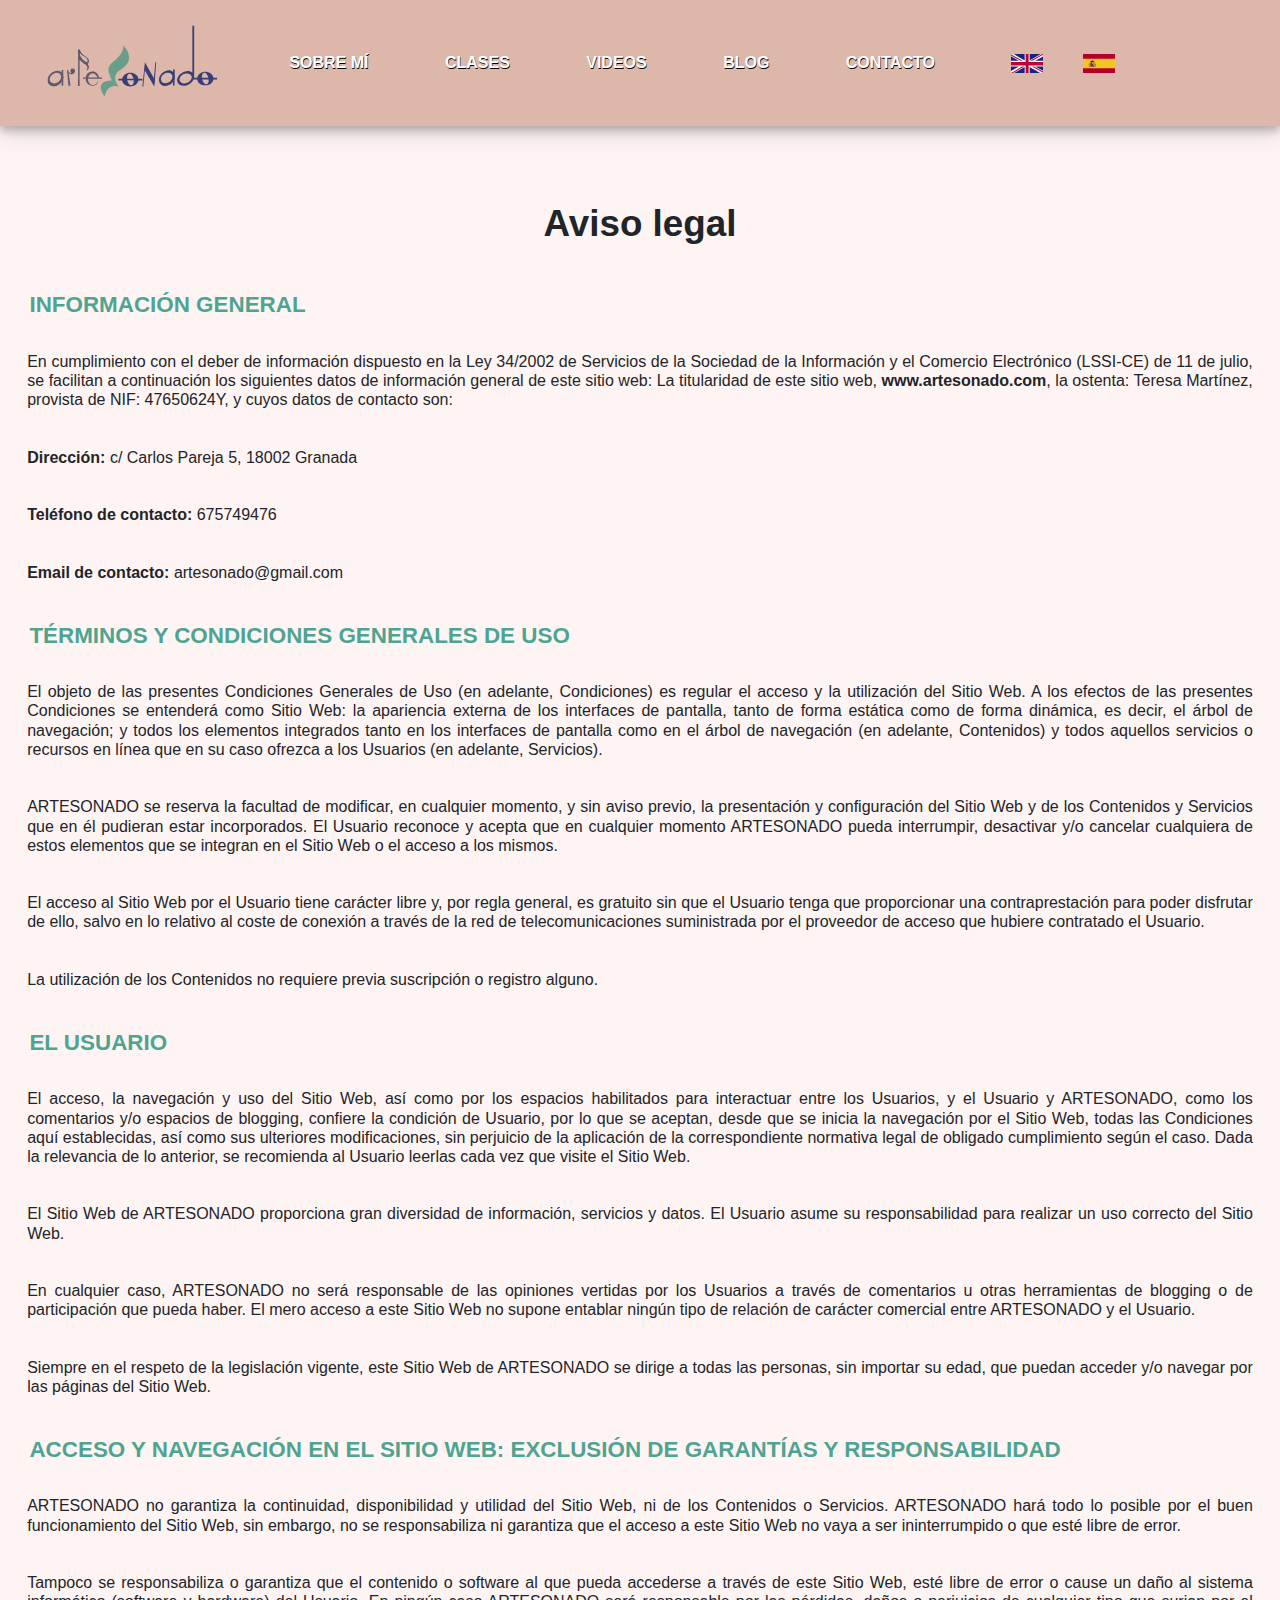
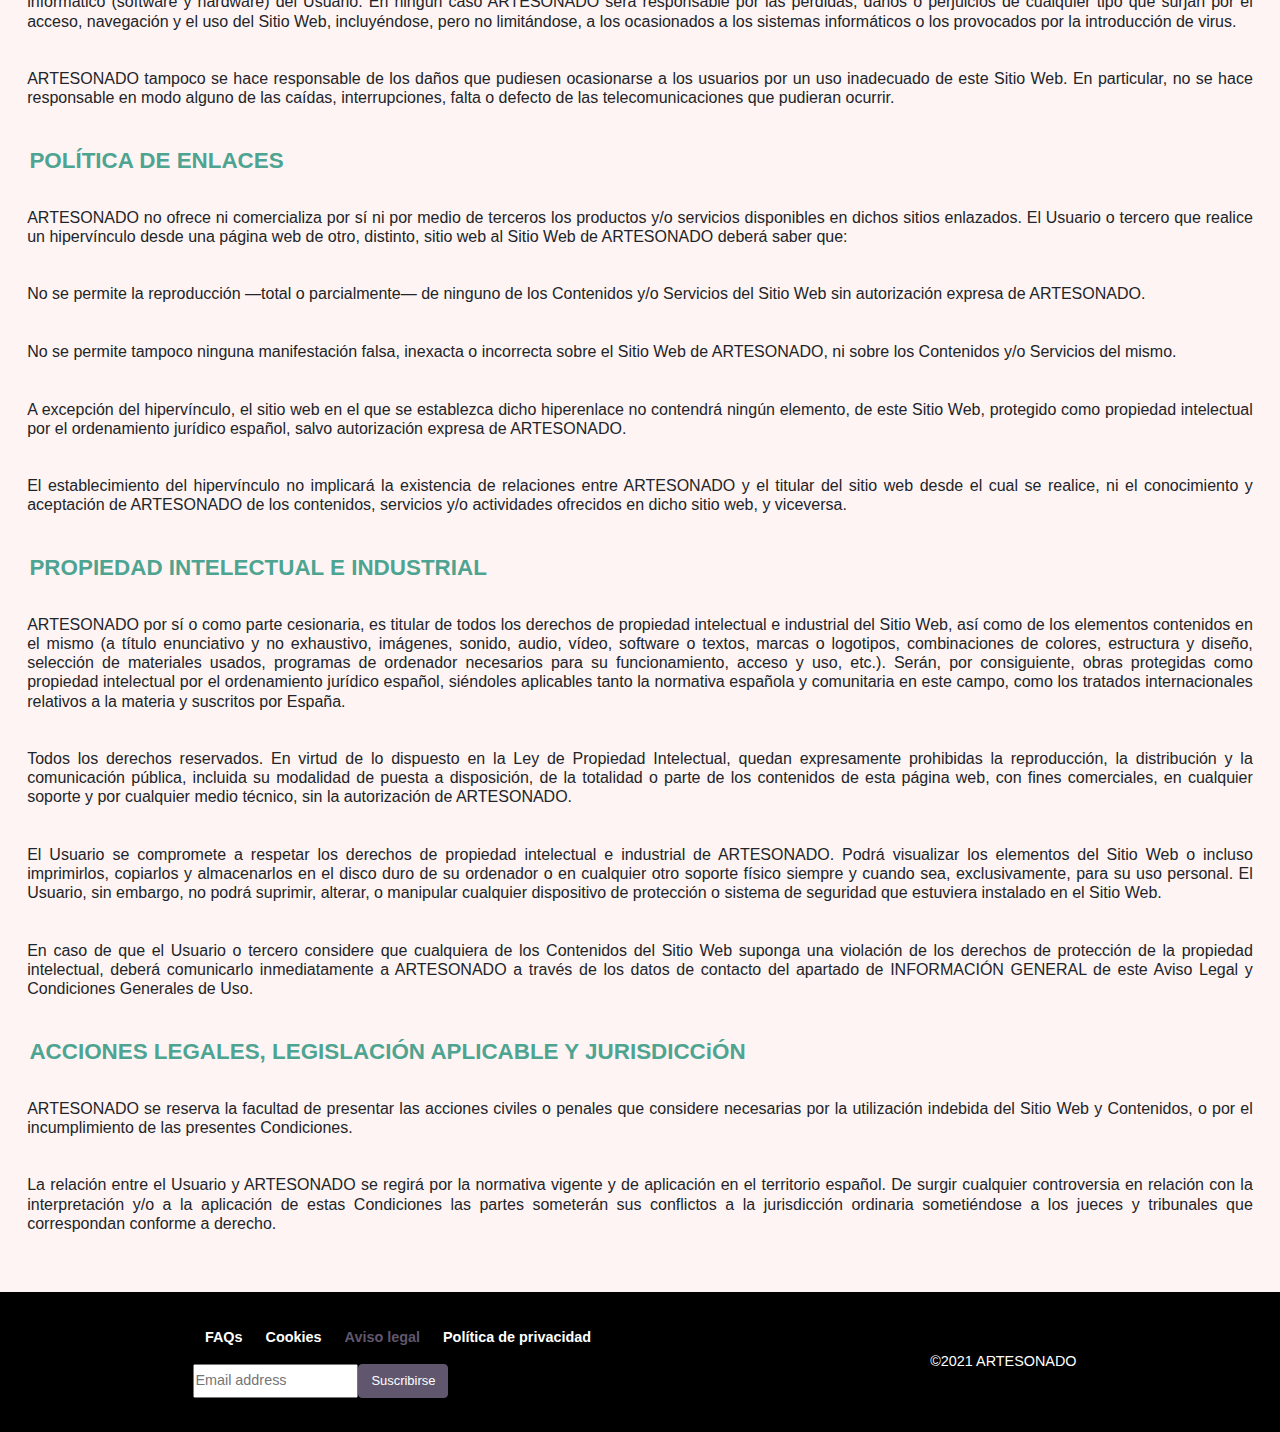
<file: avisolegal.html>
<!DOCTYPE html>
<html lang="es">

<head>
    <meta charset="UTF-8">
    <meta http-equiv="X-UA-Compatible" content="IE=edge">
    <meta name="viewport" content="width=device-width, initial-scale=1.0">
    <meta name="description" content="Clases para el desarrollo de la voz, de la educación del oído y del criterio musical">
    <title>ARTESONADO</title>
    <!-- Iconos Font awesome -->
    <link rel="stylesheet" href="https://use.fontawesome.com/releases/v5.15.4/css/all.css" integrity="sha384-DyZ88mC6Up2uqS4h/KRgHuoeGwBcD4Ng9SiP4dIRy0EXTlnuz47vAwmeGwVChigm" crossorigin="anonymous">
    <!-- Google Fonts -->
    <link rel="preconnect" href="https://fonts.googleapis.com">
    <link rel="preconnect" href="https://fonts.gstatic.com" crossorigin>
    <link href="https://fonts.googleapis.com/css2?family=Roboto&display=swap" rel="stylesheet">
    <!-- Estilos de BootStrap -->
    <link rel="stylesheet" href="source/css/bootstrap-min.css">
    <!-- Mis estilos -->
    <link rel="stylesheet" href="css/style.css">
</head>

<body>
    <div class="container1">
        <header>
            <div class="nav-bar">
                <i class="fas fa-bars" id="cruz"></i>
                <a class="navbar-logo" href="index.html"><img src="img/cortoARTESONADO.svg" alt="logo1"></a>
            </div>
            <nav class="main-nav">
                <ul class="menu" id="menu">
                    <li class="menu-item">
                        <a class="navbar-logo" href="index.html"><img src="img/largoARTESONADO.svg" alt="logo2"></a>
                    </li>
                    <li class="menu-item">
                        <a href="sobremi.html" class="menu-link">SOBRE MÍ</a>
                    </li>
                    <li class="menu-item">
                        <a href="clases.html" class="menu-link">CLASES</a>
                    </li>
                    <li class="menu-item">
                        <a href="videos.html" class="menu-link">VIDEOS</a>
                    </li>
                    <li class="menu-item">
                        <a href="blog.html" class="menu-link">BLOG</a>
                    </li>
                    <li class="menu-item">
                        <a href="contacto.html" class="menu-link">CONTACTO</a>
                    </li>
                    <li class="menu-iconos">
                        <a href="#" class="menu-link"><img src="img/gbritain.svg" alt="logo3"></a>
                        <a href="#" class="menu-link"><img src="img/spain.svg" alt="logo4"></a>
                    </li>
                    <li class="menu-iconos">
                        <a href="#" class="menu-link"><i class="fas fa-universal-access fa-2x"></i></a>
                        <a href="#" class="menu-link"><i class="fas fa-search fa-2x"></i></a>
                    </li>

                </ul>
            </nav>
        </header>
        <!-- contenido principal -->
        <main>
            <article class="politicas">
                <h1>Aviso legal</h1>
                <h3>INFORMACIÓN GENERAL</h3>

                <p> En cumplimiento con el deber de información dispuesto en la Ley 34/2002 de Servicios de la Sociedad de la Información y el Comercio Electrónico (LSSI-CE) de 11 de julio, se facilitan a continuación los siguientes datos de información general
                    de este sitio web: La titularidad de este sitio web, <b>www.artesonado.com</b>, la ostenta: Teresa Martínez, provista de NIF: 47650624Y, y cuyos datos de contacto son:</p>
                <p><b>Dirección:</b> c/ Carlos Pareja 5, 18002 Granada</p>
                <p><b>Teléfono de contacto:</b> 675749476</p>
                <p><b>Email de contacto:</b> artesonado@gmail.com</p>
                <h3>TÉRMINOS Y CONDICIONES GENERALES DE USO</h3>
                <p> El objeto de las presentes Condiciones Generales de Uso (en adelante, Condiciones) es regular el acceso y la utilización del Sitio Web. A los efectos de las presentes Condiciones se entenderá como Sitio Web: la apariencia externa de los
                    interfaces de pantalla, tanto de forma estática como de forma dinámica, es decir, el árbol de navegación; y todos los elementos integrados tanto en los interfaces de pantalla como en el árbol de navegación (en adelante, Contenidos)
                    y todos aquellos servicios o recursos en línea que en su caso ofrezca a los Usuarios (en adelante, Servicios).</p>
                <p> ARTESONADO se reserva la facultad de modificar, en cualquier momento, y sin aviso previo, la presentación y configuración del Sitio Web y de los Contenidos y Servicios que en él pudieran estar incorporados. El Usuario reconoce y acepta
                    que en cualquier momento ARTESONADO pueda interrumpir, desactivar y/o cancelar cualquiera de estos elementos que se integran en el Sitio Web o el acceso a los mismos.</p>
                <p> El acceso al Sitio Web por el Usuario tiene carácter libre y, por regla general, es gratuito sin que el Usuario tenga que proporcionar una contraprestación para poder disfrutar de ello, salvo en lo relativo al coste de conexión a través
                    de la red de telecomunicaciones suministrada por el proveedor de acceso que hubiere contratado el Usuario.</p>
                <p> La utilización de los Contenidos no requiere previa suscripción o registro alguno.</p>
                <h3>EL USUARIO</h3>
                <p>El acceso, la navegación y uso del Sitio Web, así como por los espacios habilitados para interactuar entre los Usuarios, y el Usuario y ARTESONADO, como los comentarios y/o espacios de blogging, confiere la condición de Usuario, por lo
                    que se aceptan, desde que se inicia la navegación por el Sitio Web, todas las Condiciones aquí establecidas, así como sus ulteriores modificaciones, sin perjuicio de la aplicación de la correspondiente normativa legal de obligado cumplimiento
                    según el caso. Dada la relevancia de lo anterior, se recomienda al Usuario leerlas cada vez que visite el Sitio Web.</p>
                <p>El Sitio Web de ARTESONADO proporciona gran diversidad de información, servicios y datos. El Usuario asume su responsabilidad para realizar un uso correcto del Sitio Web.</p>
                <p>En cualquier caso, ARTESONADO no será responsable de las opiniones vertidas por los Usuarios a través de comentarios u otras herramientas de blogging o de participación que pueda haber. El mero acceso a este Sitio Web no supone entablar
                    ningún tipo de relación de carácter comercial entre ARTESONADO y el Usuario.</p>
                <p>Siempre en el respeto de la legislación vigente, este Sitio Web de ARTESONADO se dirige a todas las personas, sin importar su edad, que puedan acceder y/o navegar por las páginas del Sitio Web.</p>
                <h3>ACCESO Y NAVEGACIÓN EN EL SITIO WEB: EXCLUSIÓN DE GARANTÍAS Y RESPONSABILIDAD</h3>
                <p> ARTESONADO no garantiza la continuidad, disponibilidad y utilidad del Sitio Web, ni de los Contenidos o Servicios. ARTESONADO hará todo lo posible por el buen funcionamiento del Sitio Web, sin embargo, no se responsabiliza ni garantiza
                    que el acceso a este Sitio Web no vaya a ser ininterrumpido o que esté libre de error.</p>
                <p> Tampoco se responsabiliza o garantiza que el contenido o software al que pueda accederse a través de este Sitio Web, esté libre de error o cause un daño al sistema informático (software y hardware) del Usuario. En ningún caso ARTESONADO
                    será responsable por las pérdidas, daños o perjuicios de cualquier tipo que surjan por el acceso, navegación y el uso del Sitio Web, incluyéndose, pero no limitándose, a los ocasionados a los sistemas informáticos o los provocados
                    por la introducción de virus.</p>
                <p> ARTESONADO tampoco se hace responsable de los daños que pudiesen ocasionarse a los usuarios por un uso inadecuado de este Sitio Web. En particular, no se hace responsable en modo alguno de las caídas, interrupciones, falta o defecto de
                    las telecomunicaciones que pudieran ocurrir.</p>
                <h3>POLÍTICA DE ENLACES</h3>
                <p> ARTESONADO no ofrece ni comercializa por sí ni por medio de terceros los productos y/o servicios disponibles en dichos sitios enlazados. El Usuario o tercero que realice un hipervínculo desde una página web de otro, distinto, sitio web
                    al Sitio Web de ARTESONADO deberá saber que:</p>
                <p> No se permite la reproducción —total o parcialmente— de ninguno de los Contenidos y/o Servicios del Sitio Web sin autorización expresa de ARTESONADO.</p>
                <p> No se permite tampoco ninguna manifestación falsa, inexacta o incorrecta sobre el Sitio Web de ARTESONADO, ni sobre los Contenidos y/o Servicios del mismo.</p>
                <p>A excepción del hipervínculo, el sitio web en el que se establezca dicho hiperenlace no contendrá ningún elemento, de este Sitio Web, protegido como propiedad intelectual por el ordenamiento jurídico español, salvo autorización expresa
                    de ARTESONADO. </p>
                <p>El establecimiento del hipervínculo no implicará la existencia de relaciones entre ARTESONADO y el titular del sitio web desde el cual se realice, ni el conocimiento y aceptación de ARTESONADO de los contenidos, servicios y/o actividades
                    ofrecidos en dicho sitio web, y viceversa.</p>
                <h3>PROPIEDAD INTELECTUAL E INDUSTRIAL</h3>
                <p>ARTESONADO por sí o como parte cesionaria, es titular de todos los derechos de propiedad intelectual e industrial del Sitio Web, así como de los elementos contenidos en el mismo (a título enunciativo y no exhaustivo, imágenes, sonido,
                    audio, vídeo, software o textos, marcas o logotipos, combinaciones de colores, estructura y diseño, selección de materiales usados, programas de ordenador necesarios para su funcionamiento, acceso y uso, etc.). Serán, por consiguiente,
                    obras protegidas como propiedad intelectual por el ordenamiento jurídico español, siéndoles aplicables tanto la normativa española y comunitaria en este campo, como los tratados internacionales relativos a la materia y suscritos por
                    España.
                </p>
                <p>Todos los derechos reservados. En virtud de lo dispuesto en la Ley de Propiedad Intelectual, quedan expresamente prohibidas la reproducción, la distribución y la comunicación pública, incluida su modalidad de puesta a disposición, de la
                    totalidad o parte de los contenidos de esta página web, con fines comerciales, en cualquier soporte y por cualquier medio técnico, sin la autorización de ARTESONADO. </p>
                <p>El Usuario se compromete a respetar los derechos de propiedad intelectual e industrial de ARTESONADO. Podrá visualizar los elementos del Sitio Web o incluso imprimirlos, copiarlos y almacenarlos en el disco duro de su ordenador o en cualquier
                    otro soporte físico siempre y cuando sea, exclusivamente, para su uso personal. El Usuario, sin embargo, no podrá suprimir, alterar, o manipular cualquier dispositivo de protección o sistema de seguridad que estuviera instalado en
                    el Sitio Web.</p>
                <p>En caso de que el Usuario o tercero considere que cualquiera de los Contenidos del Sitio Web suponga una violación de los derechos de protección de la propiedad intelectual, deberá comunicarlo inmediatamente a ARTESONADO a través de los
                    datos de contacto del apartado de INFORMACIÓN GENERAL de este Aviso Legal y Condiciones Generales de Uso.</p>
                <h3>ACCIONES LEGALES, LEGISLACIÓN APLICABLE Y JURISDICCiÓN</h3>
                <p>ARTESONADO se reserva la facultad de presentar las acciones civiles o penales que considere necesarias por la utilización indebida del Sitio Web y Contenidos, o por el incumplimiento de las presentes Condiciones.</p>
                <p>La relación entre el Usuario y ARTESONADO se regirá por la normativa vigente y de aplicación en el territorio español. De surgir cualquier controversia en relación con la interpretación y/o a la aplicación de estas Condiciones las partes
                    someterán sus conflictos a la jurisdicción ordinaria sometiéndose a los jueces y tribunales que correspondan conforme a derecho.</p>
            </article>
        </main>
        <!-- Pie del documento para pantalla pequeña-->
        <footer>
            <div class="d-flex justify-content-around">
                <div>
                    <ul class="privacidad">
                        <li>
                            <a href="faq.html">FAQs</a>
                        </li>
                        <li>
                            <a href="../artesonadofinal/cookies/cookies.html">Cookies</a>
                        </li>
                        <li>
                            <a href="avisolegal.html" class="active">Aviso legal</a>
                        </li>
                        <li>
                            <a href="privacidad.html">Política de privacidad</a>
                        </li>
                    </ul>
                    <div class="suscribirsegrande">
                        <form>
                            <div class="d-flex">
                                <input id="newsletter1" type="text" placeholder="Email address">
                                <button class="btn btn-primary " type="button">Suscribirse</button>
                            </div>
                        </form>
                    </div>
                </div>
                <div>
                    <ul class="menu-iconos">
                        <li><a href="#"><i class="fab fa-facebook-f"></i></a></li>
                        <li><a href="#"><i class="fab fa-twitter"></i></a></li>
                        <li><a href="#"><i class="fab fa-instagram"></i></a></li>
                    </ul>
                    <p>©2021 ARTESONADO</p>
                </div>
            </div>
            <div class="suscribirse">
                <form>
                    <div class="d-flex">
                        <input id="newsletter2" type="text" placeholder="Email address">
                        <button class="btn btn-primary" type="button">Suscribirse</button>
                    </div>
                </form>
            </div>
        </footer>
    </div>
    <!-- Scripts  -->
    <script src="source/js/bootstrap.bundle.js"></script>
    <script src="js/menuburger.js"></script>

</body>

</html>
</file>
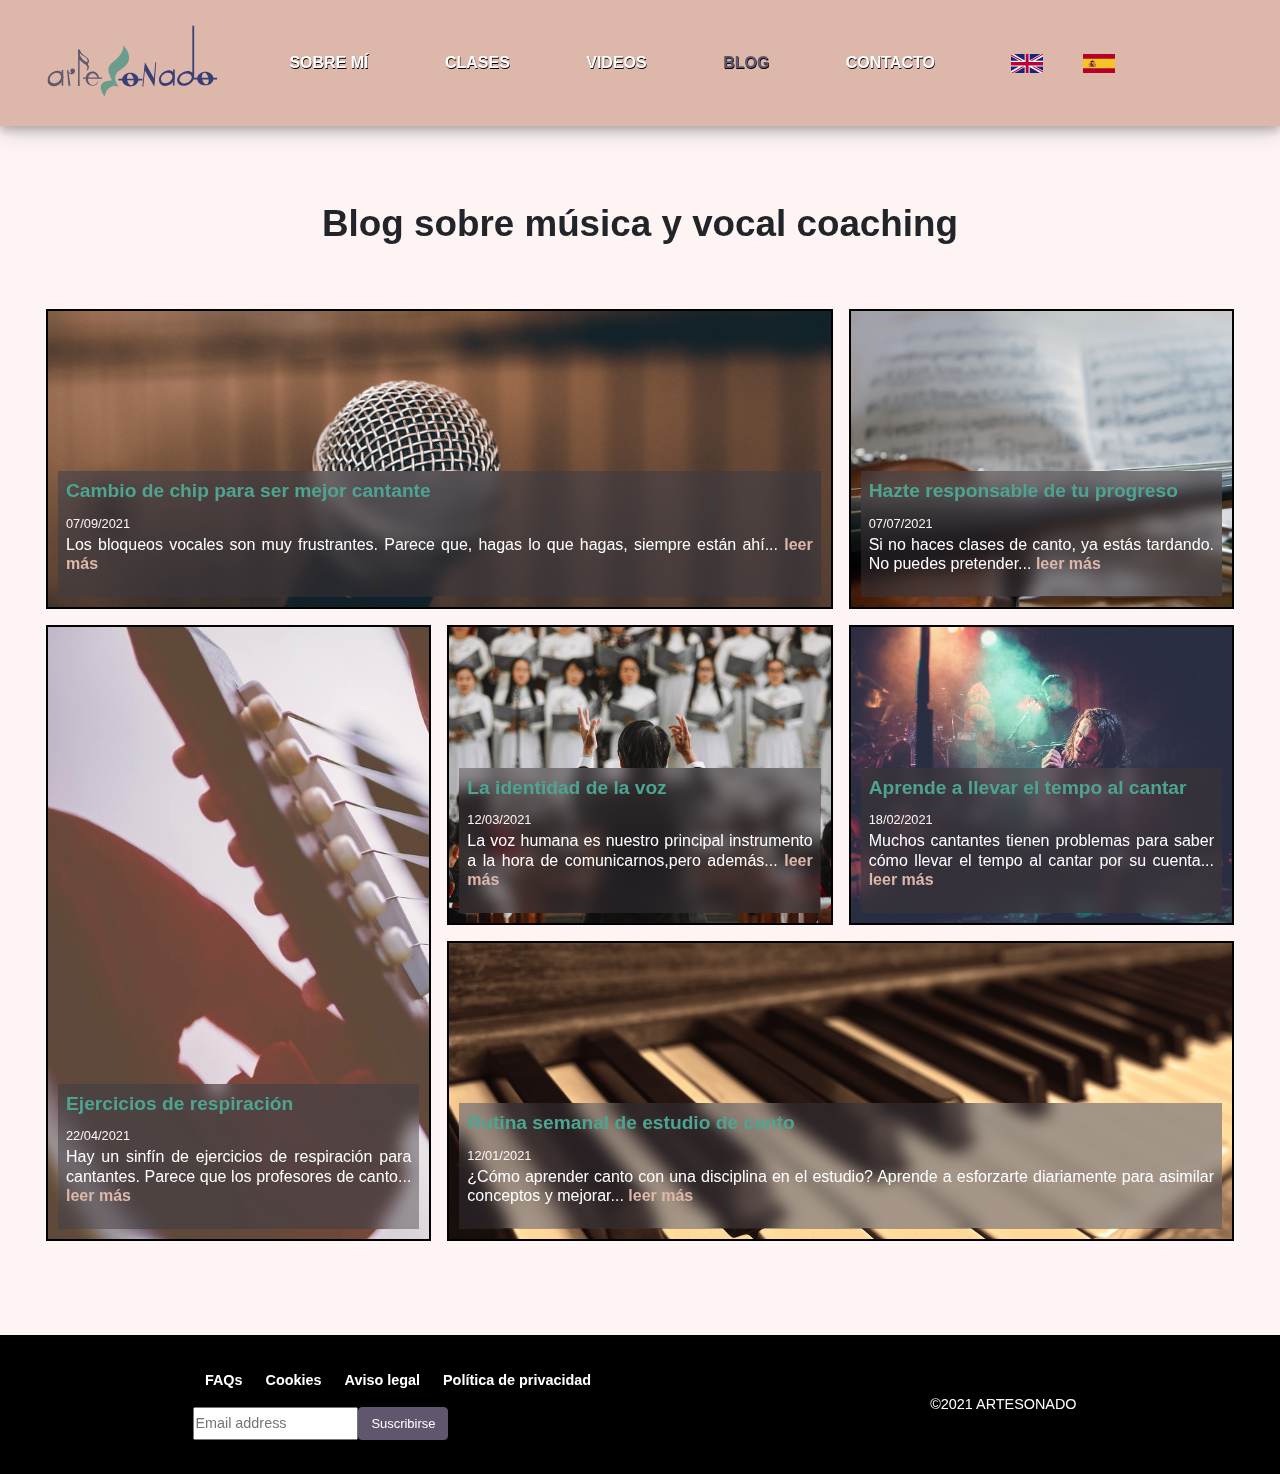
<file: blog.html>
<!DOCTYPE html>
<html lang="es">

<head>
    <meta charset="UTF-8">
    <meta http-equiv="X-UA-Compatible" content="IE=edge">
    <meta name="viewport" content="width=device-width, initial-scale=1.0">
    <meta name="description" content="Clases para el desarrollo de la voz, de la educación del oído y del criterio musical">
    <title>ARTESONADO</title>
    <!-- Iconos Font awesome -->
    <link rel="stylesheet" href="https://use.fontawesome.com/releases/v5.15.4/css/all.css" integrity="sha384-DyZ88mC6Up2uqS4h/KRgHuoeGwBcD4Ng9SiP4dIRy0EXTlnuz47vAwmeGwVChigm" crossorigin="anonymous">
    <!-- Google Fonts -->
    <link rel="preconnect" href="https://fonts.googleapis.com">
    <link rel="preconnect" href="https://fonts.gstatic.com" crossorigin>
    <link href="https://fonts.googleapis.com/css2?family=Roboto&display=swap" rel="stylesheet">
    <!-- Estilos de BootStrap -->
    <link rel="stylesheet" href="source/css/bootstrap-min.css">
    <!-- Mis estilos -->
    <link rel="stylesheet" href="css/style.css">
</head>

<body>
    <div class="container1">
        <header>
            <div class="nav-bar">
                <i class="fas fa-bars" id="cruz"></i>
                <a class="navbar-logo" href="index.html"><img src="img/cortoARTESONADO.svg" alt="logo1"></a>
            </div>
            <nav class="main-nav">
                <ul class="menu" id="menu">
                    <li class="menu-item">
                        <a class="navbar-logo" href="index.html"><img src="img/largoARTESONADO.svg" alt="logo2"></a>
                    </li>
                    <li class="menu-item">
                        <a href="sobremi.html" class="menu-link">SOBRE MÍ</a>
                    </li>
                    <li class="menu-item">
                        <a href="clases.html" class="menu-link">CLASES</a>
                    </li>
                    <li class="menu-item">
                        <a href="videos.html" class="menu-link">VIDEOS</a>
                    </li>
                    <li class="menu-item">
                        <a href="blog.html" class="menu-link active">BLOG</a>
                    </li>
                    <li class="menu-item">
                        <a href="contacto.html" class="menu-link">CONTACTO</a>
                    </li>
                    <li class="menu-iconos">
                        <a href="#" class="menu-link"><img src="img/gbritain.svg" alt="logo3"></a>
                        <a href="#" class="menu-link"><img src="img/spain.svg" alt="logo4"></a>
                    </li>
                    <li class="menu-iconos">
                        <a href="#" class="menu-link"><i class="fas fa-universal-access fa-2x"></i></a>
                        <a href="#" class="menu-link"><i class="fas fa-search fa-2x"></i></a>
                    </li>
                </ul>
            </nav>
        </header>
        <!-- contenido principal -->
        <main>
            <h1>Blog sobre música y <span lang="en">vocal coaching</span></h1>
            <section class="blog">
                <article id="articlefoto1" class="item1">
                    <div class="fondo">
                        <h3>Cambio de chip para ser mejor cantante</h3>
                        <time datetime="2021-09-07">07/09/2021</time>
                        <p>Los bloqueos vocales son muy frustrantes. Parece que, hagas lo que hagas, siempre están ahí...
                            <a href="#">leer más</a>
                        </p>
                    </div>
                </article>
                <article id="articlefoto2">
                    <div class="fondo">
                        <h3>Hazte responsable de tu progreso</h3>
                        <time datetime="2021-07-07">07/07/2021</time>
                        <p>Si no haces clases de canto, ya estás tardando. No puedes pretender...
                            <a href="#">leer más</a>
                        </p>
                    </div>
                </article>

                <article id="articlefoto3" class="item3">
                    <div class="fondo">
                        <h3>Ejercicios de respiración</h3>
                        <time datetime="2021-04-22">22/04/2021</time>
                        <p>Hay un sinfín de ejercicios de respiración para cantantes. Parece que los profesores de canto...
                            <a href="#">leer más</a>
                        </p>
                    </div>
                </article>
                <article id="articlefoto4">
                    <div class="fondo">
                        <h3>La identidad de la voz</h3>
                        <time datetime="2021-03-12">12/03/2021</time>
                        <p>La voz humana es nuestro principal instrumento a la hora de comunicarnos,pero además...
                            <a href="#">leer más</a>
                        </p>
                    </div>
                </article>
                <article id="articlefoto5">
                    <div class="fondo">
                        <h3>Aprende a llevar el tempo al cantar</h3>
                        <time datetime="2021-02-18">18/02/2021</time>
                        <p>Muchos cantantes tienen problemas para saber cómo llevar el tempo al cantar por su cuenta...
                            <a href="#">leer más</a>
                        </p>
                    </div>
                </article>
                <article id="articlefoto6" class="item6">
                    <div class="fondo">
                        <h3>Rutina semanal de estudio de canto</h3>
                        <time datetime="2021-01-12">12/01/2021</time>
                        <p>¿Cómo aprender canto con una disciplina en el estudio? Aprende a esforzarte diariamente para asimilar conceptos y mejorar... <a href="#">leer más</a>
                        </p>
                    </div>
                </article>
            </section>
        </main>
        <!-- Pie del documento para pantalla pequeña-->
        <footer>
            <div class="d-flex justify-content-around">
                <div>
                    <ul class="privacidad">
                        <li>
                            <a href="faq.html">FAQs</a>
                        </li>
                        <li>
                            <a href="../artesonadofinal/cookies/cookies.html">Cookies</a>
                        </li>
                        <li>
                            <a href="avisolegal.html">Aviso legal</a>
                        </li>
                        <li>
                            <a href="privacidad.html">Política de privacidad</a>
                        </li>
                    </ul>
                    <div class="suscribirsegrande">
                        <form>
                            <div class="d-flex">
                                <input id="newsletter1" type="text" placeholder="Email address">
                                <button class="btn btn-primary " type="button">Suscribirse</button>
                            </div>
                        </form>
                    </div>
                </div>
                <div>
                    <ul class="menu-iconos">
                        <li><a href="#"><i class="fab fa-facebook-f"></i></a></li>
                        <li><a href="#"><i class="fab fa-twitter"></i></a></li>
                        <li><a href="#"><i class="fab fa-instagram"></i></a></li>
                    </ul>
                    <p>©2021 ARTESONADO</p>
                </div>
            </div>
            <div class="suscribirse">
                <form>
                    <div class="d-flex">
                        <input id="newsletter2" type="text" placeholder="Email address">
                        <button class="btn btn-primary" type="button">Suscribirse</button>
                    </div>
                </form>
            </div>
        </footer>
    </div>
    <!-- Scripts  -->
    <script src="source/js/bootstrap.bundle.js"></script>
    <script src="js/menuburger.js"></script>
</body>

</html>
</file>
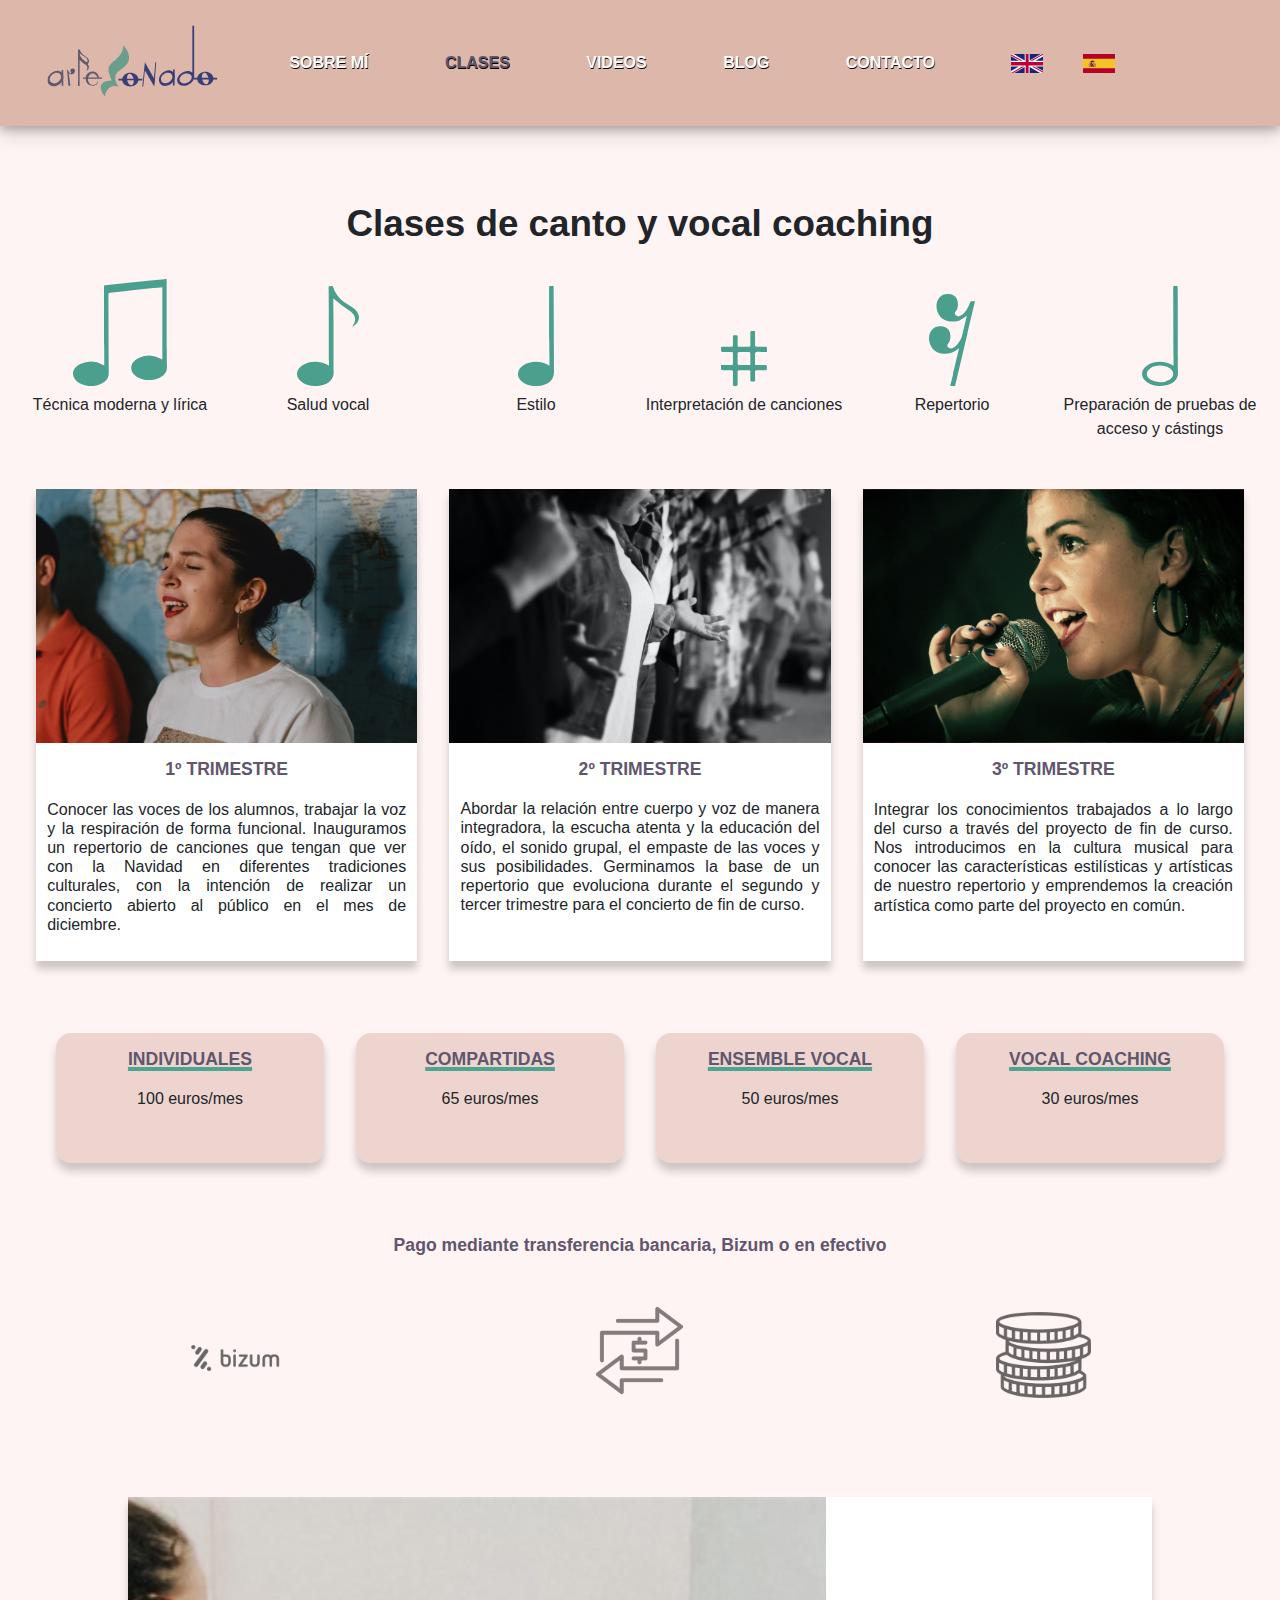
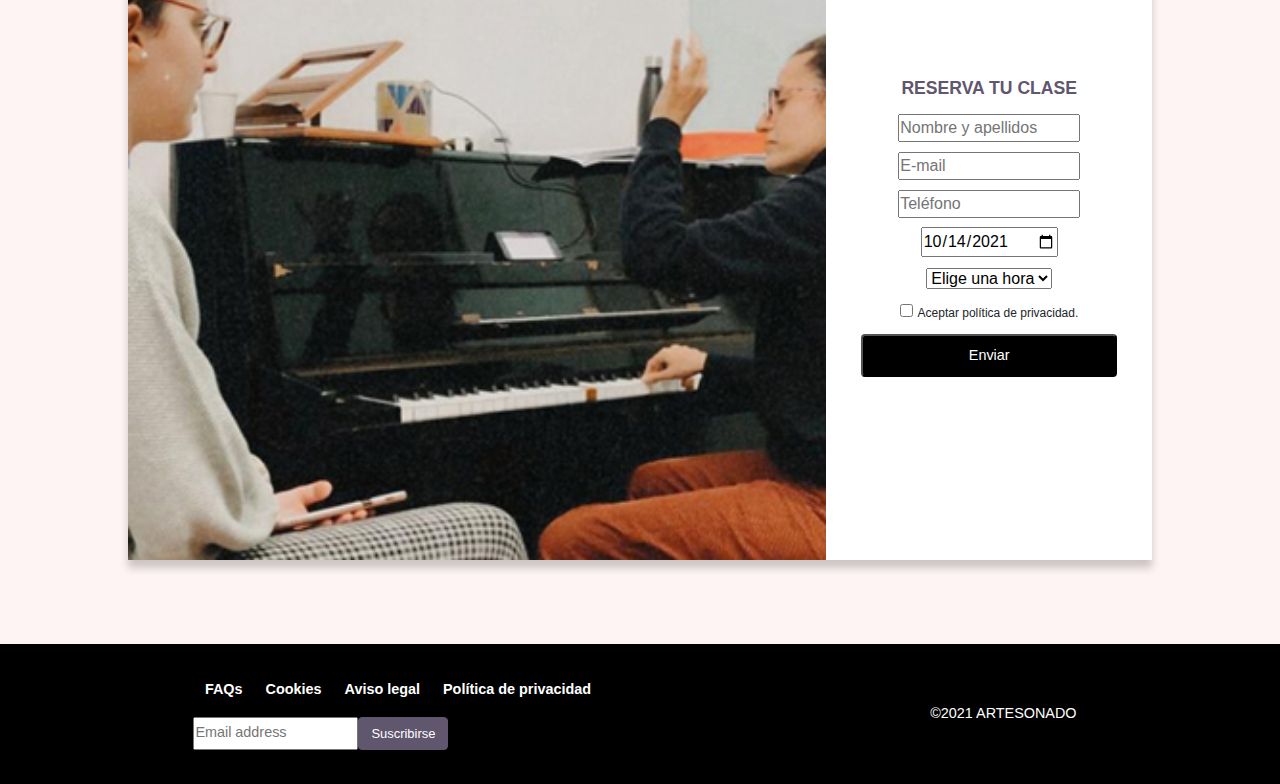
<file: clases.html>
<!DOCTYPE html>
<html lang="es">

<head>
    <meta charset="UTF-8">
    <meta http-equiv="X-UA-Compatible" content="IE=edge">
    <meta name="viewport" content="width=device-width, initial-scale=1.0">
    <meta name="description" content="Clases para el desarrollo de la voz, de la educación del oído y del criterio musical">
    <title>ARTESONADO</title>
    <!-- Iconos Font awesome -->
    <link rel="stylesheet" href="https://use.fontawesome.com/releases/v5.15.4/css/all.css" integrity="sha384-DyZ88mC6Up2uqS4h/KRgHuoeGwBcD4Ng9SiP4dIRy0EXTlnuz47vAwmeGwVChigm" crossorigin="anonymous">
    <!-- Google Fonts -->
    <link rel="preconnect" href="https://fonts.googleapis.com">
    <link rel="preconnect" href="https://fonts.gstatic.com" crossorigin>
    <link href="https://fonts.googleapis.com/css2?family=Roboto&display=swap" rel="stylesheet">
    <!-- Estilos de BootStrap -->
    <link rel="stylesheet" href="source/css/bootstrap-min.css">
    <!-- Mis estilos -->
    <link rel="stylesheet" href="css/style.css">
</head>

<body>
    <div class="container1">
        <header>
            <div class="nav-bar">
                <i class="fas fa-bars" id="cruz"></i>
                <a class="navbar-logo" href="index.html"><img src="img/cortoARTESONADO.svg" alt="logo1"></a>
            </div>
            <nav class="main-nav">
                <ul class="menu" id="menu">
                    <li class="menu-item">
                        <a class="navbar-logo" href="index.html"><img src="img/largoARTESONADO.svg" alt="logo2"></a>
                    </li>
                    <li class="menu-item">
                        <a href="sobremi.html" class="menu-link">SOBRE MÍ</a>
                    </li>
                    <li class="menu-item">
                        <a href="clases.html" class="menu-link active">CLASES</a>
                    </li>
                    <li class="menu-item">
                        <a href="videos.html" class="menu-link">VIDEOS</a>
                    </li>
                    <li class="menu-item">
                        <a href="blog.html" class="menu-link">BLOG</a>
                    </li>
                    <li class="menu-item">
                        <a href="contacto.html" class="menu-link">CONTACTO</a>
                    </li>
                    <li class="menu-iconos">
                        <a href="#" class="menu-link"><img src="img/gbritain.svg" alt="logo3"></a>
                        <a href="#" class="menu-link"><img src="img/spain.svg" alt="logo4"></a>
                    </li>
                    <li class="menu-iconos">
                        <a href="#" class="menu-link"><i class="fas fa-universal-access fa-2x"></i></a>
                        <a href="#" class="menu-link"><i class="fas fa-search fa-2x"></i></a>
                    </li>
                </ul>
            </nav>
        </header>
        <!-- contenido principal -->
        <main>
            <!-- APARTADO DE NOTAS Y PROGRAMACIÓN DENTRO DE UN APARTADO QUE LOS ENGLOBA -->
            <section>
                <h1>Clases de canto y <span lang="en">vocal coaching</span></h1>
                <section class="notas">
                    <figure>
                        <img src="img/notita1.svg" alt="nota" />
                        <figcaption>Técnica moderna y lírica</figcaption>
                    </figure>
                    <figure>
                        <img src="img/notita2.svg" alt="nota2" />
                        <figcaption>Salud vocal</figcaption>
                    </figure>
                    <figure>
                        <img src="img/notita3.svg" alt="nota3" />
                        <figcaption>Estilo</figcaption>

                    </figure>
                    <figure>
                        <img src="img/notita4.svg" alt="notamusical" />
                        <figcaption>Interpretación de canciones</figcaption>
                    </figure>
                    <figure><img src="img/notita6.svg" alt="notamusical2" />
                        <figcaption>Repertorio</figcaption>
                    </figure>
                    <figure><img src="img/notita5.svg" alt="notas" />
                        <figcaption>Preparación de pruebas de acceso y cástings</figcaption>
                    </figure>
                </section>
                <!-- cartas de los trimestres-->
                <section class="programacion">
                    <div>
                        <img src="img/canto2.jpg" alt="canto">
                        <h4>1º TRIMESTRE</h4>
                        <p>Conocer las voces de los alumnos, trabajar la voz y la respiración de forma funcional. Inauguramos un repertorio de canciones que tengan que ver con la Navidad en diferentes tradiciones culturales, con la intención de realizar
                            un concierto abierto al público en el mes de diciembre.
                    </div>
                    <div>
                        <img src="img/canto3.jpg" alt="alumnos">
                        <h4>2º TRIMESTRE</h4>
                        <p>
                            Abordar la relación entre cuerpo y voz de manera integradora, la escucha atenta y la educación del oído, el sonido grupal, el empaste de las voces y sus posibilidades. Germinamos la base de un repertorio que evoluciona durante el segundo y tercer trimestre
                            para el concierto de fin de curso.
                        </p>
                    </div>
                    <div>
                        <img src="img/canto1.jpg" alt="profesora">
                        <h4>3º TRIMESTRE</h4>
                        <p>Integrar los conocimientos trabajados a lo largo del curso a través del proyecto de fin de curso. Nos introducimos en la cultura musical para conocer las características estilísticas y artísticas de nuestro repertorio y emprendemos
                            la creación artística como parte del proyecto en común.</p>
                    </div>
                </section>
            </section>
            <!-- tarifas mensuales en grid 1-2-4-4-->
            <section>
                <!-- <h2>TARIFAS</h2> -->
                <div class="tarifasarte">
                    <div>
                        <h4>INDIVIDUALES</h4>
                        <p>100 euros/mes</p>
                    </div>
                    <div>
                        <h4>COMPARTIDAS</h4>
                        <p> 65 euros/mes </p>
                    </div>
                    <div>
                        <h4><span lang="fr">ENSEMBLE VOCAL</span></h4>
                        <p>50 euros/mes </p>
                    </div>
                    <div>
                        <h4><span lang="en">VOCAL COACHING</span></h4>
                        <p>
                            30 euros/mes
                        </p>
                    </div>
                </div>
            </section>
            <section>
                <h4>Pago mediante transferencia bancaria, Bizum o en efectivo</h4>
                <div class="ordendetres">
                    <div>
                        <img src="img/bizum1.png" alt="bizum">
                    </div>
                    <div>
                        <img src="img/transfer.png" alt="transfer">
                    </div>
                    <div>
                        <img src="img/coin.png" alt="transfer">
                    </div>
                </div>
            </section>
            <section class="d-flex justify-content-center">
                <div class="clases">
                    <img src="img/clase.jpg" alt="clase">
                    <div class="d-flex justify-content-center">
                        <form action="#" method="post" id="formulario1" name="formulario1">
                            <fieldset>
                                <legend>RESERVA TU CLASE</legend>
                                <ul>
                                    <li>
                                        <input type="text" name="nombre" id="nombre" placeholder="Nombre y apellidos">
                                        <span id="nombreError" class="noError"></span>
                                    </li>
                                    <li>
                                        <input type="email" name="correo" id="correo" placeholder="E-mail">
                                        <span id="correoError" class="noError"></span>
                                    </li>
                                    <li>
                                        <input type="tel" name="telefono" id="telefono" placeholder="Teléfono">
                                        <span id="telefonoError" class="noError"></span>
                                    </li>
                                    <li>
                                        <input type="date" name="fecha" id="fecha" value="2021-10-14">
                                    </li>
                                    <li>
                                        <select name="hora" id="hora">
                                    <option value="" selected>Elige una hora</option>
                                    <option value="1">10:00</option>
                                    <option value="2">11:00</option>
                                    <option value="3">12:00</option>
                                    <option value="4">13:00</option>
                                    <option value="5">14:00</option>
                                    <option value="6">15:00</option>
                                    <option value="7">16:00</option>    
                                    <option value="8">17:00</option>    
                                    <option value="9">18:00</option>    
                                    <option value="10">19:00</option>    
                                </select>
                                    </li>
                                    <li>
                                        <input type="checkbox" name="condiciones" id="condiciones" value="acepta">
                                        <label for="condiciones">Aceptar política de privacidad.</label>
                                        <span id="politicaError" class="noError"></span>
                                    </li>
                                    <li class="d-flex justify-content-center">
                                        <input type="button" value="Enviar" id="botonEnvia" class="boton">
                                    </li>
                                </ul>
                            </fieldset>
                        </form>
                    </div>
                </div>
            </section>
        </main>
        <!-- Pie del documento para pantalla pequeña-->
        <footer>
            <div class="d-flex justify-content-around">
                <div>
                    <ul class="privacidad">
                        <li>
                            <a href="faq.html">FAQs</a>
                        </li>
                        <li>
                            <a href="../artesonadofinal/cookies/cookies.html">Cookies</a>
                        </li>
                        <li>
                            <a href="avisolegal.html ">Aviso legal</a>
                        </li>
                        <li>
                            <a href="privacidad.html ">Política de privacidad</a>
                        </li>
                    </ul>
                    <div class="suscribirsegrande">
                        <form>
                            <div class="d-flex">
                                <input id="newsletter1" type="text" placeholder="Email address">
                                <button class="btn btn-primary " type="button">Suscribirse</button>
                            </div>
                        </form>
                    </div>
                </div>
                <div>
                    <ul class="menu-iconos">
                        <li><a href="#"><i class="fab fa-facebook-f"></i></a></li>
                        <li><a href="#"><i class="fab fa-twitter"></i></a></li>
                        <li><a href="#"><i class="fab fa-instagram"></i></a></li>
                    </ul>
                    <p>©2021 ARTESONADO</p>
                </div>
            </div>
            <div class="suscribirse">
                <form>
                    <div class="d-flex">
                        <input id="newsletter2" type="text" placeholder="Email address">
                        <button class="btn btn-primary" type="button">Suscribirse</button>
                    </div>
                </form>
            </div>
        </footer>
    </div>
    <!-- Scripts  -->
    <script src="source/js/bootstrap.bundle.js "></script>
    <script src="js/menuburger.js "></script>
    <script src="js/formulario.js "></script>
</body>

</html>
</file>
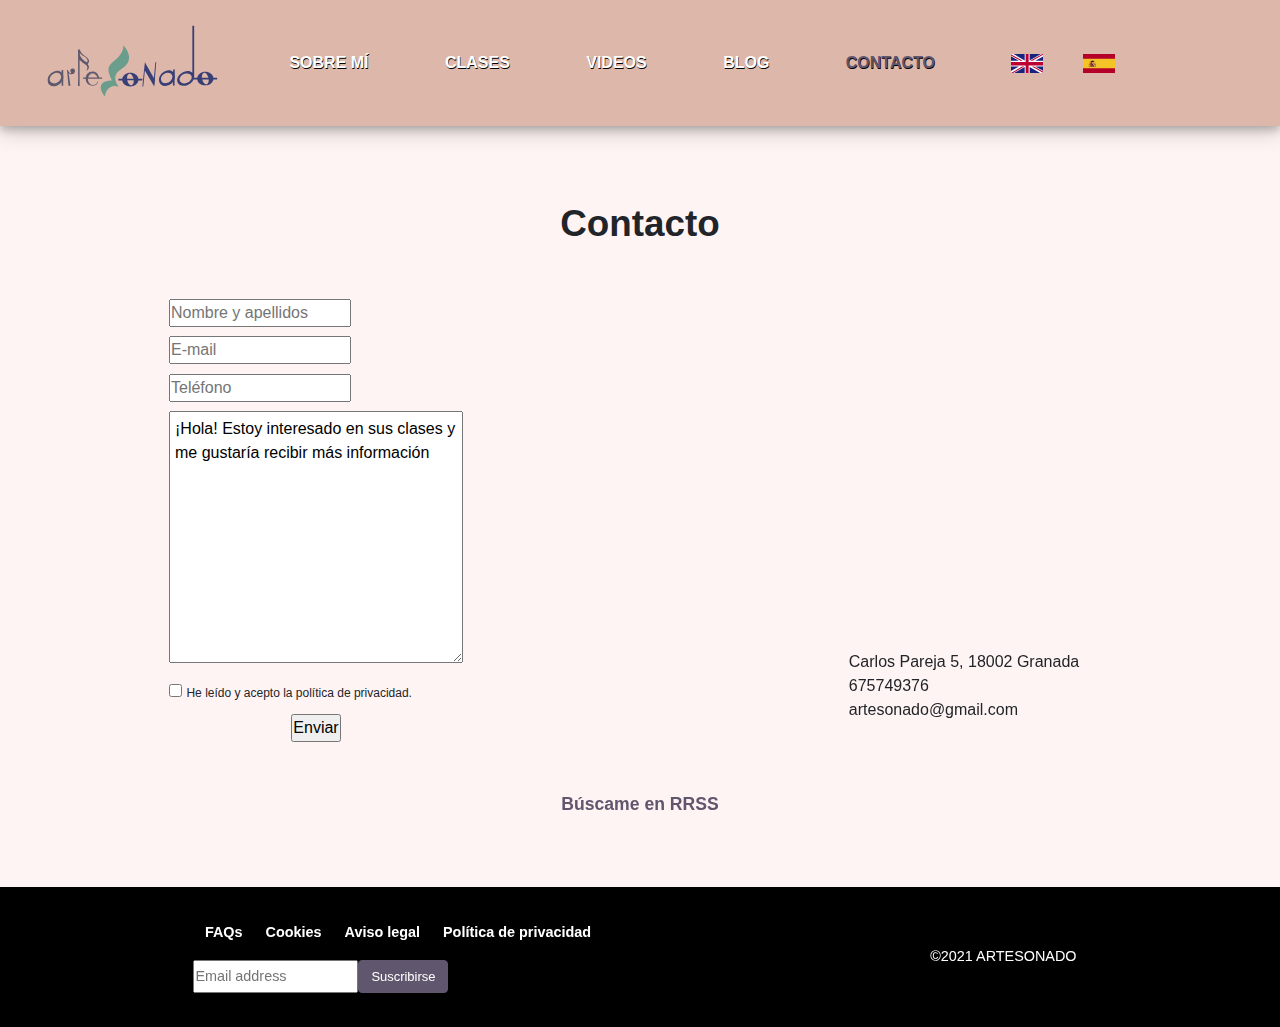
<file: contacto.html>
<!DOCTYPE html>
<html lang="es">

<head>
    <meta charset="UTF-8">
    <meta http-equiv="X-UA-Compatible" content="IE=edge">
    <meta name="viewport" content="width=device-width, initial-scale=1.0">
    <meta name="description" content="Clases para el desarrollo de la voz, de la educación del oído y del criterio musical">
    <title>ARTESONADO</title>
    <!-- Iconos Font awesome -->
    <link rel="stylesheet" href="https://use.fontawesome.com/releases/v5.15.4/css/all.css" integrity="sha384-DyZ88mC6Up2uqS4h/KRgHuoeGwBcD4Ng9SiP4dIRy0EXTlnuz47vAwmeGwVChigm" crossorigin="anonymous">
    <!-- Google Fonts -->
    <link rel="preconnect" href="https://fonts.googleapis.com">
    <link rel="preconnect" href="https://fonts.gstatic.com" crossorigin>
    <link href="https://fonts.googleapis.com/css2?family=Roboto&display=swap" rel="stylesheet">
    <!-- Estilos de BootStrap -->
    <link rel="stylesheet" href="source/css/bootstrap-min.css">
    <!-- Mis estilos -->
    <link rel="stylesheet" href="css/style.css">
</head>

<body>
    <div class="container1">
        <header>
            <div class="nav-bar">
                <i class="fas fa-bars" id="cruz"></i>
                <a class="navbar-logo" href="index.html"><img src="img/cortoARTESONADO.svg" alt="logo1"></a>
            </div>
            <nav class="main-nav">
                <ul class="menu" id="menu">
                    <li class="menu-item">
                        <a class="navbar-logo" href="index.html"><img src="img/largoARTESONADO.svg" alt="logo2"></a>
                    </li>
                    <li class="menu-item">
                        <a href="sobremi.html" class="menu-link">SOBRE MÍ</a>
                    </li>
                    <li class="menu-item">
                        <a href="clases.html" class="menu-link">CLASES</a>
                    </li>
                    <li class="menu-item">
                        <a href="videos.html" class="menu-link">VIDEOS</a>
                    </li>
                    <li class="menu-item">
                        <a href="blog.html" class="menu-link">BLOG</a>
                    </li>
                    <li class="menu-item">
                        <a href="contacto.html" class="menu-link active">CONTACTO</a>
                    </li>
                    <li class="menu-iconos">
                        <a href="#" class="menu-link"><img src="img/gbritain.svg" alt="logo3"></a>
                        <a href="#" class="menu-link"><img src="img/spain.svg" alt="logo4"></a>
                    </li>
                    <li class="menu-iconos">
                        <a href="#" class="menu-link"><i class="fas fa-universal-access fa-2x"></i></a>
                        <a href="#" class="menu-link"><i class="fas fa-search fa-2x"></i></a>
                    </li>
                </ul>
            </nav>
        </header>
        <!-- contenido principal -->
        <main>
            <!-- Formulario y mapa -->
            <h1>Contacto</h1>
            <section class="contactoyhome">
                <!-- formulario y mapa en dos lados -->
                <div class="d-flex justify-content-center">
                    <form action="#" method="post" id="formulario1" name="formulario1">
                        <ul>
                            <li>
                                <input type="text" name="nombre" id="nombre" placeholder="Nombre y apellidos">
                                <span id="nombreError" class="noError"></span>
                            </li>
                            <li>
                                <input type="email" name="correo" id="correo" placeholder="E-mail">
                                <span id="correoError" class="noError"></span>
                            </li>
                            <li>
                                <input type="tel" name="telefono" id="telefono" placeholder="Teléfono">
                                <span id="telefonoError" class="noError"></span>
                            </li>
                            <li>
                                <textarea id="comentario" rows="10" cols="30">¡Hola! Estoy interesado en sus clases y me gustaría recibir más información</textarea>
                            </li>
                            <li>
                                <input type="checkbox" name="condiciones" id="condiciones" value="acepta">
                                <label for="condiciones">He leído y acepto la política de privacidad.</label>
                                <span id="politicaError" class="noError"></span>
                            </li>
                            <li class="d-flex justify-content-center">
                                <input type="button" value="Enviar" id="botonEnvia">
                            </li>
                        </ul>
                    </form>
                </div>
                <div class="columna p-2">
                    <!-- ICONOS SOCIALES Y MAPA -->
                    <iframe src="https://www.google.com/maps/embed?pb=!1m18!1m12!1m3!1d3179.096118709516!2d-3.606190284359602!3d37.17418665425694!2m3!1f0!2f0!3f0!3m2!1i1024!2i768!4f13.1!3m3!1m2!1s0xd71fc95cbdef34f%3A0x7ca761d51a85a007!2sC.%20Carlos%20Pareja%2C%205%2C%2018002%20Granada!5e0!3m2!1ses!2ses!4v1637022308322!5m2!1ses!2ses"></iframe>
                    <address> Carlos Pareja 5, 18002 Granada<br>675749376<br>artesonado@gmail.com</address>

                </div>
            </section>
            <section>
                <h4>Búscame en RRSS</h4>
                <ul class="colorcontacto">
                    <li><a href="#"><i class="fab fa-facebook-f fa-2x"></i></a></li>
                    <li><a href="#"><i class="fab fa-twitter fa-2x"></i></a></li>
                    <li><a href="#"><i class="fab fa-instagram fa-2x"></i></a></li>
                </ul>
            </section>
        </main>
        <!-- Pie del documento para pantalla pequeña-->
        <footer>
            <div class="d-flex justify-content-around">
                <div>
                    <ul class="privacidad">
                        <li>
                            <a href="faq.html">FAQs</a>
                        </li>
                        <li>
                            <a href="../artesonadofinal/cookies/cookies.html">Cookies</a>
                        </li>
                        <li>
                            <a href="avisolegal.html">Aviso legal</a>
                        </li>
                        <li>
                            <a href="privacidad.html">Política de privacidad</a>
                        </li>
                    </ul>
                    <div class="suscribirsegrande">
                        <form>
                            <div class="d-flex">
                                <input id="newsletter1" type="text" placeholder="Email address">
                                <button class="btn btn-primary " type="button">Suscribirse</button>
                            </div>
                        </form>
                    </div>
                </div>
                <div>
                    <ul class="menu-iconos">
                        <li><a href="#"><i class="fab fa-facebook-f"></i></a></li>
                        <li><a href="#"><i class="fab fa-twitter"></i></a></li>
                        <li><a href="#"><i class="fab fa-instagram"></i></a></li>
                    </ul>
                    <p>©2021 ARTESONADO</p>
                </div>
            </div>
            <div class="suscribirse">
                <form>
                    <div class="d-flex">
                        <input id="newsletter2" type="text" placeholder="Email address">
                        <button class="btn btn-primary" type="button">Suscribirse</button>
                    </div>
                </form>
            </div>
        </footer>
    </div>
    <!-- Scripts  -->
    <script src="source/js/bootstrap.bundle.js"></script>
    <script src="js/formulario.js"></script>
    <script src="js/menuburger.js"></script>
</body>

</html>
</file>
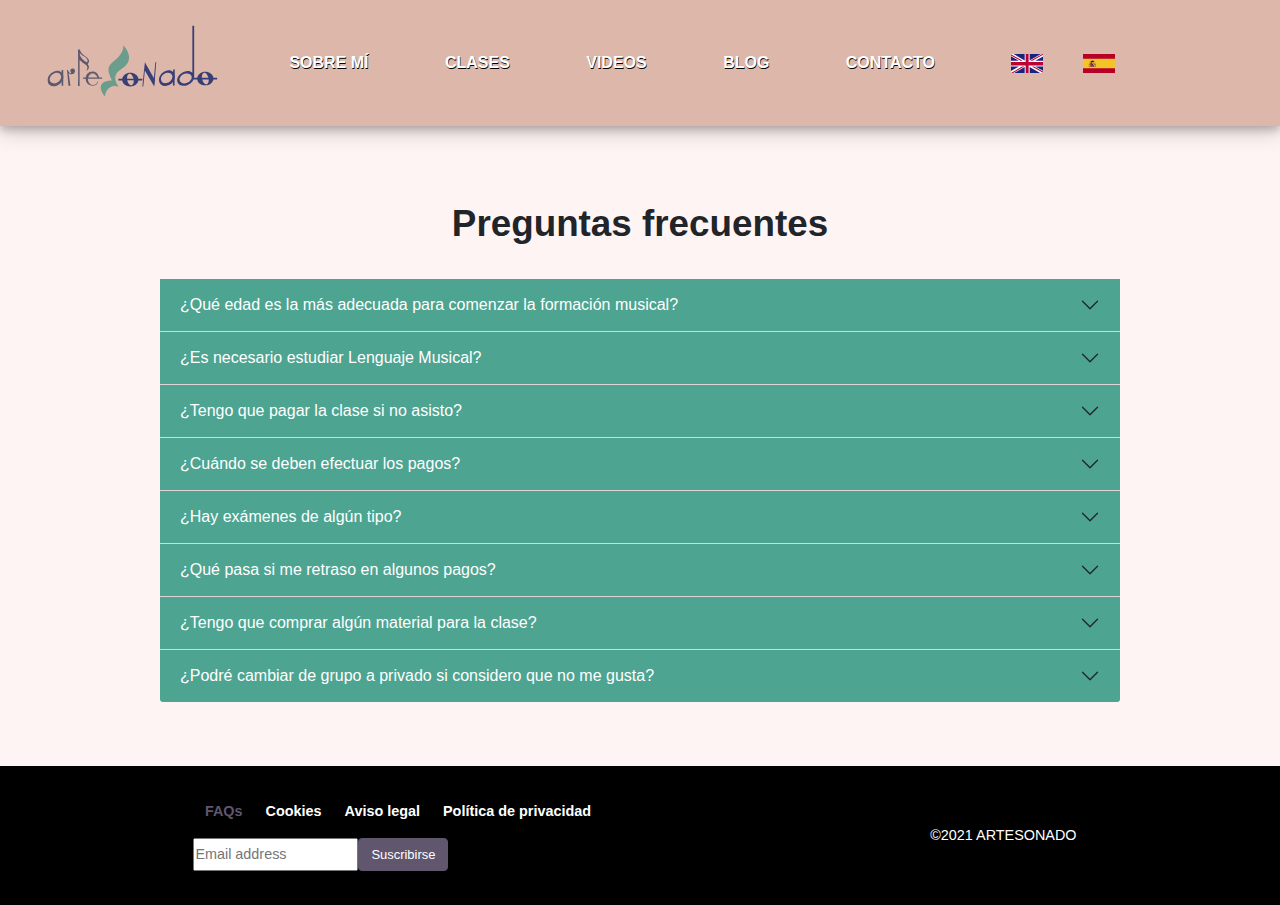
<file: faq.html>
<!DOCTYPE html>
<html lang="es">

<head>
    <meta charset="UTF-8">
    <meta http-equiv="X-UA-Compatible" content="IE=edge">
    <meta name="viewport" content="width=device-width, initial-scale=1.0">
    <meta name="description" content="Clases para el desarrollo de la voz, de la educación del oído y del criterio musical">
    <title>ARTESONADO</title>
    <!-- Iconos Font awesome -->
    <link rel="stylesheet" href="https://use.fontawesome.com/releases/v5.15.4/css/all.css" integrity="sha384-DyZ88mC6Up2uqS4h/KRgHuoeGwBcD4Ng9SiP4dIRy0EXTlnuz47vAwmeGwVChigm" crossorigin="anonymous">
    <!-- Google Fonts -->
    <link rel="preconnect" href="https://fonts.googleapis.com">
    <link rel="preconnect" href="https://fonts.gstatic.com" crossorigin>
    <link href="https://fonts.googleapis.com/css2?family=Roboto&display=swap" rel="stylesheet">
    <!-- Estilos de BootStrap -->
    <link rel="stylesheet" href="source/css/bootstrap-min.css">
    <!-- Mis estilos -->
    <link rel="stylesheet" href="css/style.css">
</head>

<body>
    <div class="container1">
        <header>
            <div class="nav-bar">
                <i class="fas fa-bars" id="cruz"></i>
                <a class="navbar-logo" href="index.html"><img src="img/cortoARTESONADO.svg" alt="logo"></a>
            </div>
            <nav class="main-nav">
                <ul class="menu" id="menu">
                    <li class="menu-item">
                        <a class="navbar-logo" href="index.html"><img src="img/largoARTESONADO.svg" alt="logo"></a>
                    </li>
                    <li class="menu-item">
                        <a href="sobremi.html" class="menu-link">SOBRE MÍ</a>
                    </li>
                    <li class="menu-item">
                        <a href="clases.html" class="menu-link">CLASES</a>
                    </li>
                    <li class="menu-item">
                        <a href="videos.html" class="menu-link">VIDEOS</a>
                    </li>
                    <li class="menu-item">
                        <a href="blog.html" class="menu-link">BLOG</a>
                    </li>
                    <li class="menu-item">
                        <a href="contacto.html" class="menu-link">CONTACTO</a>
                    </li>
                    <li class="menu-iconos">
                        <a href="#" class="menu-link"><img src="img/gbritain.svg" alt="logo"></a>
                        <a href="#" class="menu-link"><img src="img/spain.svg" alt="logo"></a>
                    </li>
                    <li class="menu-iconos">
                        <a href="#" class="menu-link"><i class="fas fa-universal-access fa-2x"></i></a>
                        <a href="#" class="menu-link"><i class="fas fa-search fa-2x"></i></a>
                    </li>

                </ul>
            </nav>
        </header>
        <!-- contenido principal -->
        <main>
            <h1>Preguntas frecuentes</h1>
            <section class="d-flex justify-content-center">
                <div class="d-flex flex-column justify-content-center accordion-flush " id="accordionFlushExample">
                    <div class="accordion-item">
                        <h2 class="accordion-header" id="flush-headingOne">
                            <button class="accordion-button collapsed" type="button" data-bs-toggle="collapse" data-bs-target="#flush-collapseOne" aria-expanded="false" aria-controls="flush-collapseOne">
                            ¿Qué edad es la más adecuada para comenzar la formación musical?                </button>
                        </h2>
                        <div id="flush-collapseOne" class="accordion-collapse collapse" aria-labelledby="flush-headingOne" data-bs-parent="#accordionFlushExample">
                            <div class="accordion-body">La educación musical a una edad temprana permite asimilar estos conocimientos con mucha más facilidad, aunque cualquier edad es buena para aprender música, pues ayuda a mantener el cerebro en forma y a desarrollar las habilidades
                                motrices.
                            </div>
                        </div>
                    </div>
                    <div class="accordion-item">
                        <h2 class="accordion-header" id="flush-headingTwo">
                            <button class="accordion-button collapsed" type="button" data-bs-toggle="collapse" data-bs-target="#flush-collapseTwo" aria-expanded="false" aria-controls="flush-collapseTwo">
                            ¿Es necesario estudiar Lenguaje Musical?
                        </button>
                        </h2>
                        <div id="flush-collapseTwo" class="accordion-collapse collapse" aria-labelledby="flush-headingTwo" data-bs-parent="#accordionFlushExample">
                            <div class="accordion-body">Para conseguir el mejor progreso posible recomendamos seguir un programa completo de formación en Instrumento y Lenguaje Musical. Esta asignatura complementaria te ayudará a aprender a leer con soltura las partituras y a entrenar
                                audición, ritmo, entonación y escritura musical.
                            </div>
                        </div>
                    </div>
                    <div class="accordion-item">
                        <h2 class="accordion-header" id="flush-headingThree">
                            <button class="accordion-button collapsed" type="button" data-bs-toggle="collapse" data-bs-target="#flush-collapseThree" aria-expanded="false" aria-controls="flush-collapseThree">
                            ¿Tengo que pagar la clase si no asisto?
                        </button>
                        </h2>
                        <div id="flush-collapseThree" class="accordion-collapse collapse" aria-labelledby="flush-headingThree" data-bs-parent="#accordionFlushExample">
                            <div class="accordion-body">El importe de la clase deberá ser abonado si se avisa de la ausencia con menos de dos días de antelación. </div>
                        </div>
                    </div>
                    <div class="accordion-item">
                        <h2 class="accordion-header" id="flush-headingFour">
                            <button class="accordion-button collapsed" type="button" data-bs-toggle="collapse" data-bs-target="#flush-collapseFour" aria-expanded="false" aria-controls="flush-collapseFour">
                            ¿Cuándo se deben efectuar los pagos?
                        </button>
                        </h2>
                        <div id="flush-collapseFour" class="accordion-collapse collapse" aria-labelledby="flush-headingOne" data-bs-parent="#accordionFlushExample">
                            <div class="accordion-body">Los pagos se efectuarán entre el 1 y el 10 de cada mes.</div>
                        </div>
                    </div>
                    <div class="accordion-item">
                        <h2 class="accordion-header" id="flush-headingFive">
                            <button class="accordion-button collapsed" type="button" data-bs-toggle="collapse" data-bs-target="#flush-collapseFive" aria-expanded="false" aria-controls="flush-collapseFive">
                            ¿Hay exámenes de algún tipo?
                        </button>
                        </h2>
                        <div id="flush-collapseFive" class="accordion-collapse collapse" aria-labelledby="flush-headingFive" data-bs-parent="#accordionFlushExample">
                            <div class="accordion-body">Durante el curso habrá deberes y ejercicios de clase, pero no se harán exámenes.</div>
                        </div>
                    </div>
                    <div class="accordion-item">
                        <h2 class="accordion-header" id="flush-headingSix">
                            <button class="accordion-button collapsed" type="button" data-bs-toggle="collapse" data-bs-target="#flush-collapseSix" aria-expanded="false" aria-controls="flush-collapseSix">
                            ¿Qué pasa si me retraso en algunos pagos?
                        </button>
                        </h2>
                        <div id="flush-collapseSix" class="accordion-collapse collapse" aria-labelledby="flush-headingSix" data-bs-parent="#accordionFlushExample">
                            <div class="accordion-body">La fecha límite para cubrir la mensualidad es el día 10 de cada mes, si para dicha fecha la cuota no ha sido cubierta, el alumno ya no podrá tomar clase hasta que se realice el pago correspondiente, y las clases que se hayan
                                perdido no podrán reponerse. Si para el último día del mes la cuota no ha sido cubierta, el alumno será automáticamente dado de baja del sistema, liberando los horarios y requiriendo reinscripción en caso de que se desee
                                continuar con las clases.
                            </div>
                        </div>
                    </div>
                    <div class="accordion-item">
                        <h2 class="accordion-header" id="flush-headingSeven">
                            <button class="accordion-button collapsed" type="button" data-bs-toggle="collapse" data-bs-target="#flush-collapseSeven" aria-expanded="false" aria-controls="flush-collapseSeven">
                            ¿Tengo que comprar algún material para la clase?
                        </button>
                        </h2>
                        <div id="flush-collapseSeven" class="accordion-collapse collapse" aria-labelledby="flush-headingSeven" data-bs-parent="#accordionFlushExample">
                            <div class="accordion-body">La profesora recomendará una bibliografía para que los alumnos la vayan consultando a lo largo del curso.</div>
                        </div>
                    </div>
                    <div class="accordion-item">
                        <h2 class="accordion-header" id="flush-headingEight">
                            <button class="accordion-button collapsed" type="button" data-bs-toggle="collapse" data-bs-target="#flush-collapseEight" aria-expanded="false" aria-controls="flush-collapseEight">
                            ¿Podré cambiar de grupo a privado si considero que no me gusta?
                        </button>
                        </h2>
                        <div id="flush-collapseEight" class="accordion-collapse collapse" aria-labelledby="flush-headingEight" data-bs-parent="#accordionFlushExample">
                            <div class="accordion-body">Es posible el cambio de modalidad a mitad de curso adaptando la tarifa el siguiente mes.
                            </div>
                        </div>
                    </div>
                </div>
            </section>
        </main>
        <!-- Pie del documento para pantalla pequeña-->
        <footer>
            <div class="d-flex justify-content-around">
                <div>
                    <ul class="privacidad">
                        <li>
                            <a href="faq.html" class="active">FAQs</a>
                        </li>
                        <li>
                            <a href="../artesonadofinal/cookies/cookies.html">Cookies</a>
                        </li>
                        <li>
                            <a href="avisolegal.html">Aviso legal</a>
                        </li>
                        <li>
                            <a href="privacidad.html">Política de privacidad</a>
                        </li>
                    </ul>
                    <div class="suscribirsegrande">
                        <form>
                            <div class="d-flex">
                                <input id="newsletter1" type="text" placeholder="Email address">
                                <button class="btn btn-primary " type="button">Suscribirse</button>
                            </div>
                        </form>
                    </div>
                </div>
                <div>
                    <ul class="menu-iconos">
                        <li><a href="#"><i class="fab fa-facebook-f"></i></a></li>
                        <li><a href="#"><i class="fab fa-twitter"></i></a></li>
                        <li><a href="#"><i class="fab fa-instagram"></i></a></li>
                    </ul>
                    <p>©2021 ARTESONADO</p>
                </div>
            </div>
            <div class="suscribirse">
                <form>
                    <div class="d-flex">
                        <input id="newsletter2" type="text" placeholder="Email address">
                        <button class="btn btn-primary" type="button">Suscribirse</button>
                    </div>
                </form>
            </div>
        </footer>
    </div>
    <!-- Scripts  -->
    <script src="source/js/bootstrap.bundle.js"></script>
    <script src="js/menuburger.js"></script>

</body>

</html>
</file>
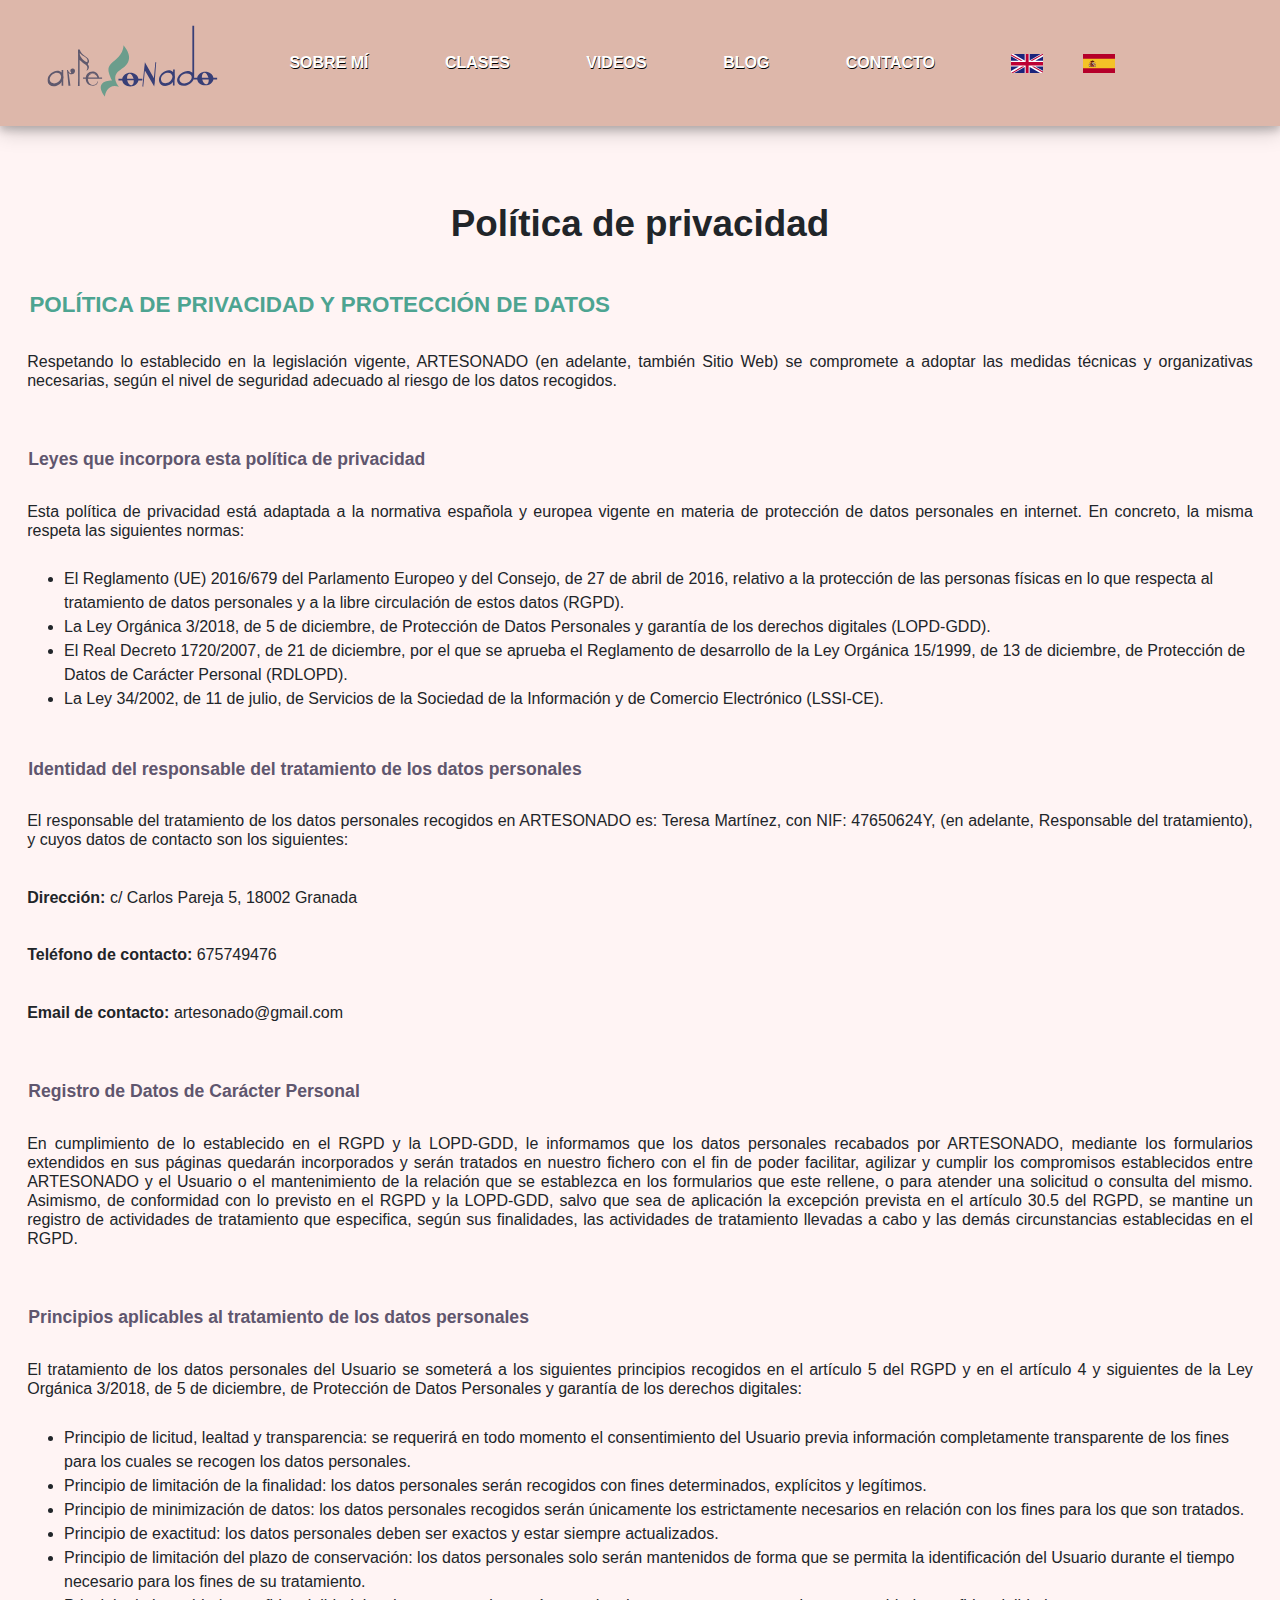
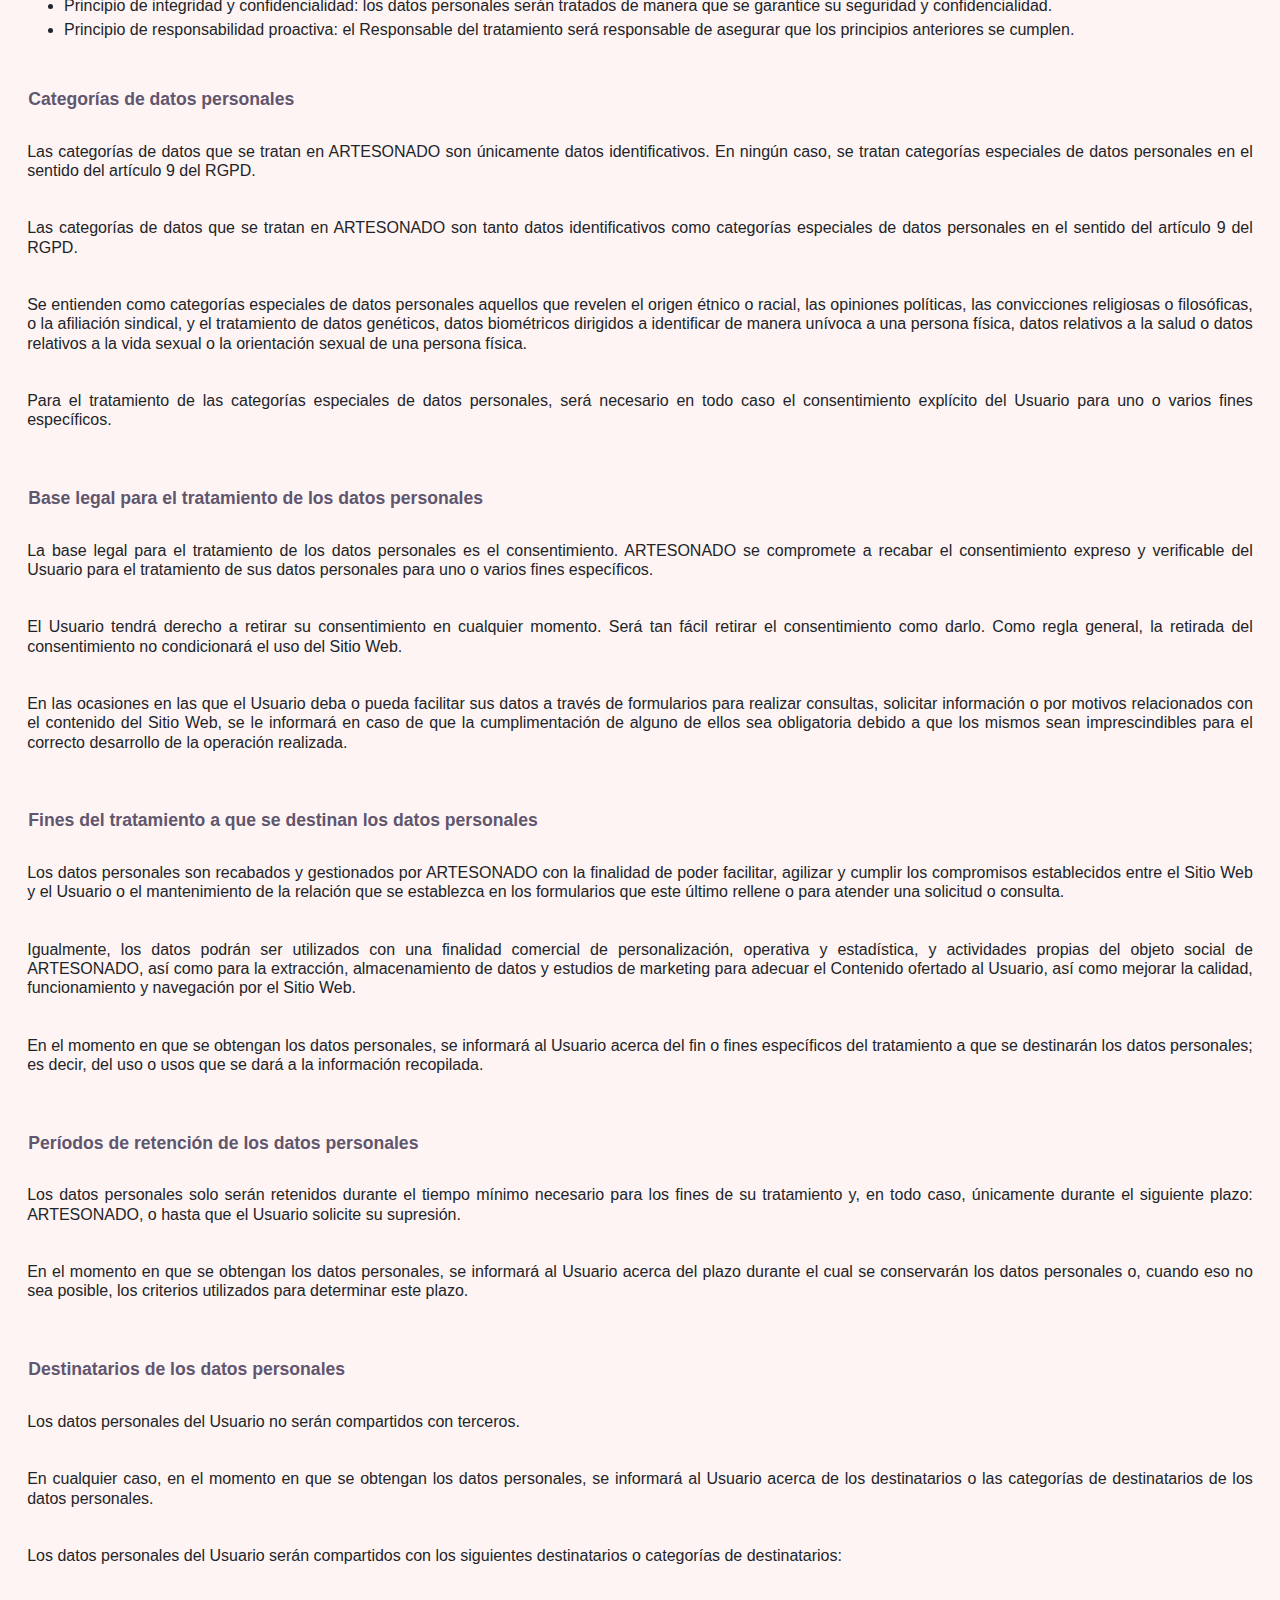
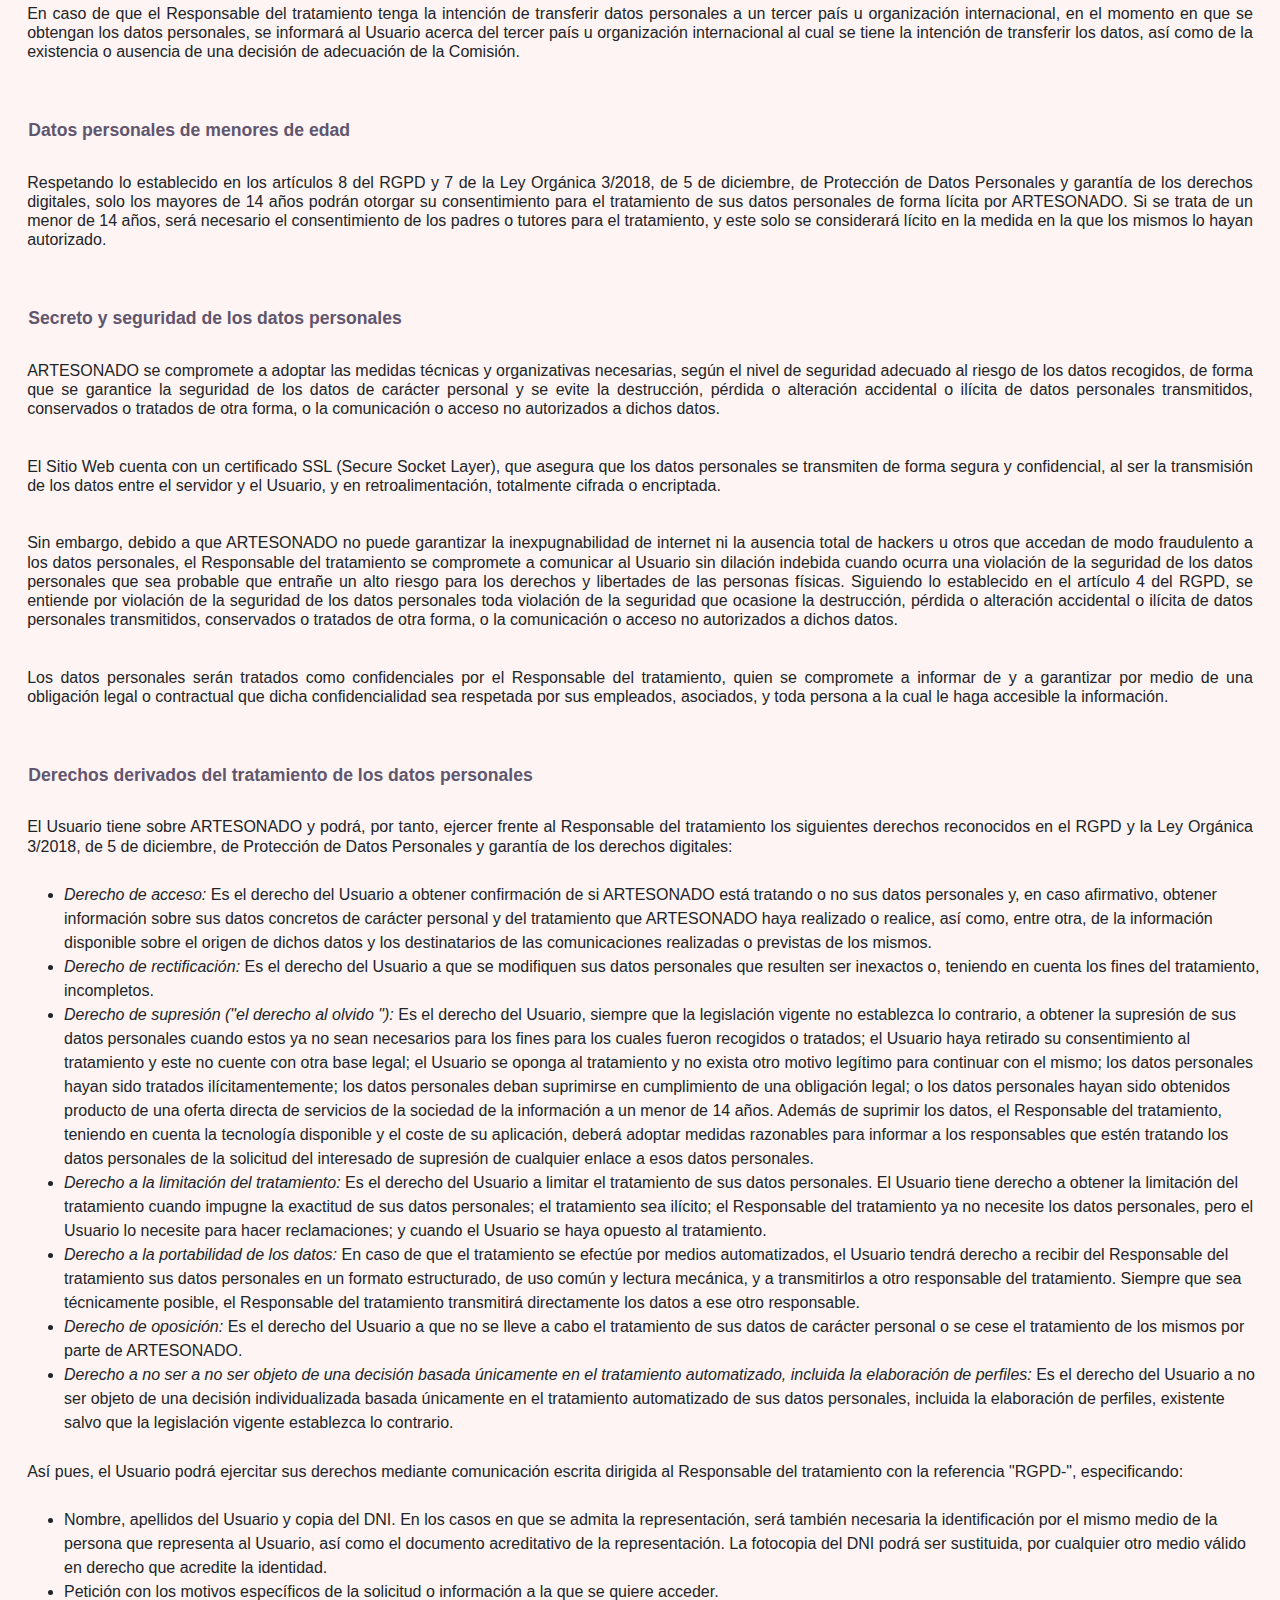
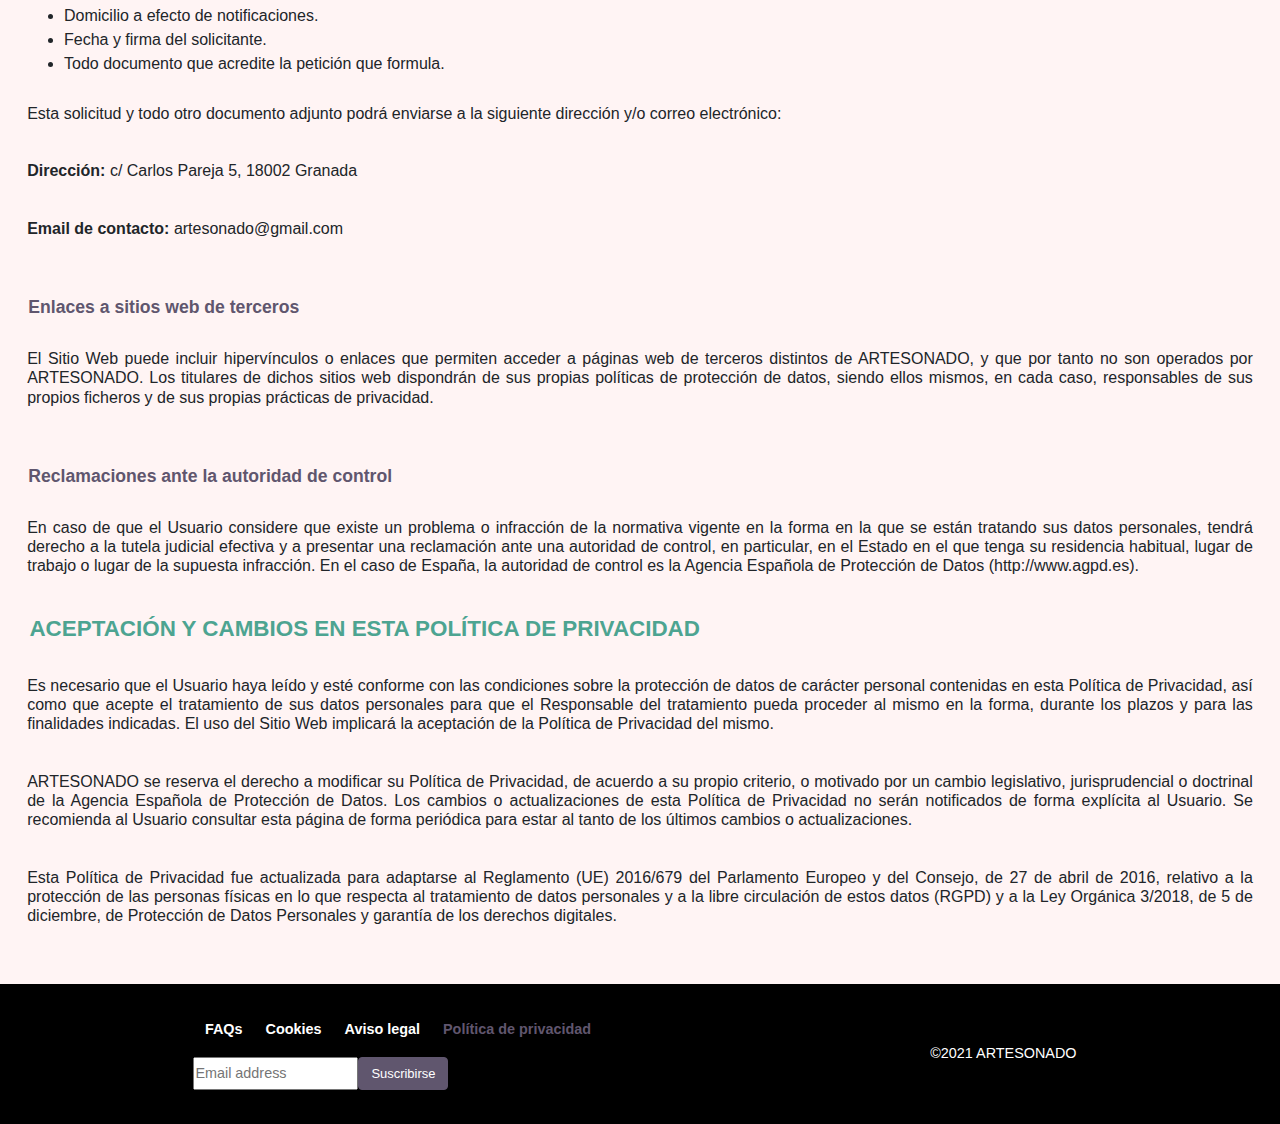
<file: privacidad.html>
<!DOCTYPE html>
<html lang="es">

<head>
    <meta charset="UTF-8">
    <meta http-equiv="X-UA-Compatible" content="IE=edge">
    <meta name="viewport" content="width=device-width, initial-scale=1.0">
    <meta name="description" content="Clases para el desarrollo de la voz, de la educación del oído y del criterio musical">
    <title>ARTESONADO</title>
    <!-- Iconos Font awesome -->
    <link rel="stylesheet" href="https://use.fontawesome.com/releases/v5.15.4/css/all.css" integrity="sha384-DyZ88mC6Up2uqS4h/KRgHuoeGwBcD4Ng9SiP4dIRy0EXTlnuz47vAwmeGwVChigm" crossorigin="anonymous">
    <!-- Google Fonts -->
    <link rel="preconnect" href="https://fonts.googleapis.com">
    <link rel="preconnect" href="https://fonts.gstatic.com" crossorigin>
    <link href="https://fonts.googleapis.com/css2?family=Roboto&display=swap" rel="stylesheet">
    <!-- Estilos de BootStrap -->
    <link rel="stylesheet" href="source/css/bootstrap-min.css">
    <!-- Mis estilos -->
    <link rel="stylesheet" href="css/style.css">
</head>

<body>
    <div class="container1">
        <header>
            <div class="nav-bar">
                <i class="fas fa-bars" id="cruz"></i>
                <a class="navbar-logo" href="index.html"><img src="img/cortoARTESONADO.svg" alt="logo1"></a>
            </div>
            <nav class="main-nav">
                <ul class="menu" id="menu">
                    <li class="menu-item">
                        <a class="navbar-logo" href="index.html"><img src="img/largoARTESONADO.svg" alt="logo2"></a>
                    </li>
                    <li class="menu-item">
                        <a href="sobremi.html" class="menu-link">SOBRE MÍ</a>
                    </li>
                    <li class="menu-item">
                        <a href="clases.html" class="menu-link">CLASES</a>
                    </li>
                    <li class="menu-item">
                        <a href="videos.html" class="menu-link">VIDEOS</a>
                    </li>
                    <li class="menu-item">
                        <a href="blog.html" class="menu-link">BLOG</a>
                    </li>
                    <li class="menu-item">
                        <a href="contacto.html" class="menu-link">CONTACTO</a>
                    </li>
                    <li class="menu-iconos">
                        <a href="#" class="menu-link"><img src="img/gbritain.svg" alt="logo3"></a>
                        <a href="#" class="menu-link"><img src="img/spain.svg" alt="logo4"></a>
                    </li>
                    <li class="menu-iconos">
                        <a href="#" class="menu-link"><i class="fas fa-universal-access fa-2x"></i></a>
                        <a href="#" class="menu-link"><i class="fas fa-search fa-2x"></i></a>
                    </li>

                </ul>
            </nav>
        </header>
        <!-- contenido principal -->
        <main>
            <article class="politicas">
                <h1>Política de privacidad</h1>
                <h3>POLÍTICA DE PRIVACIDAD Y PROTECCIÓN DE DATOS</h3>
                <p> Respetando lo establecido en la legislación vigente, ARTESONADO (en adelante, también Sitio Web) se compromete a adoptar las medidas técnicas y organizativas necesarias, según el nivel de seguridad adecuado al riesgo de los datos recogidos.</p>

                <h4>Leyes que incorpora esta política de privacidad</h4>
                <p> Esta política de privacidad está adaptada a la normativa española y europea vigente en materia de protección de datos personales en internet. En concreto, la misma respeta las siguientes normas:</p>
                <ul>
                    <li>El Reglamento (UE) 2016/679 del Parlamento Europeo y del Consejo, de 27 de abril de 2016, relativo a la protección de las personas físicas en lo que respecta al tratamiento de datos personales y a la libre circulación de estos datos
                        (RGPD).
                    </li>
                    <li>La Ley Orgánica 3/2018, de 5 de diciembre, de Protección de Datos Personales y garantía de los derechos digitales (LOPD-GDD).</li>
                    <li>El Real Decreto 1720/2007, de 21 de diciembre, por el que se aprueba el Reglamento de desarrollo de la Ley Orgánica 15/1999, de 13 de diciembre, de Protección de Datos de Carácter Personal (RDLOPD).</li>
                    <li>La Ley 34/2002, de 11 de julio, de Servicios de la Sociedad de la Información y de Comercio Electrónico (LSSI-CE).</li>
                </ul>
                <h4>Identidad del responsable del tratamiento de los datos personales</h4>
                <p>El responsable del tratamiento de los datos personales recogidos en ARTESONADO es: Teresa Martínez, con NIF: 47650624Y, (en adelante, Responsable del tratamiento), y cuyos datos de contacto son los siguientes:</p>

                <p><b>Dirección:</b> c/ Carlos Pareja 5, 18002 Granada</p>
                <p><b>Teléfono de contacto:</b> 675749476</p>
                <p><b>Email de contacto:</b> artesonado@gmail.com</p>

                <h4>Registro de Datos de Carácter Personal</h4>

                <p>En cumplimiento de lo establecido en el RGPD y la LOPD-GDD, le informamos que los datos personales recabados por ARTESONADO, mediante los formularios extendidos en sus páginas quedarán incorporados y serán tratados en nuestro fichero con
                    el fin de poder facilitar, agilizar y cumplir los compromisos establecidos entre ARTESONADO y el Usuario o el mantenimiento de la relación que se establezca en los formularios que este rellene, o para atender una solicitud o consulta
                    del mismo. Asimismo, de conformidad con lo previsto en el RGPD y la LOPD-GDD, salvo que sea de aplicación la excepción prevista en el artículo 30.5 del RGPD, se mantine un registro de actividades de tratamiento que especifica, según
                    sus finalidades, las actividades de tratamiento llevadas a cabo y las demás circunstancias establecidas en el RGPD.</p>

                <h4>Principios aplicables al tratamiento de los datos personales</h4>

                <p>El tratamiento de los datos personales del Usuario se someterá a los siguientes principios recogidos en el artículo 5 del RGPD y en el artículo 4 y siguientes de la Ley Orgánica 3/2018, de 5 de diciembre, de Protección de Datos Personales
                    y garantía de los derechos digitales:</p>
                <ul>
                    <li>Principio de licitud, lealtad y transparencia: se requerirá en todo momento el consentimiento del Usuario previa información completamente transparente de los fines para los cuales se recogen los datos personales.</li>

                    <li>Principio de limitación de la finalidad: los datos personales serán recogidos con fines determinados, explícitos y legítimos.</li>

                    <li>Principio de minimización de datos: los datos personales recogidos serán únicamente los estrictamente necesarios en relación con los fines para los que son tratados.</li>

                    <li>Principio de exactitud: los datos personales deben ser exactos y estar siempre actualizados.</li>

                    <li>Principio de limitación del plazo de conservación: los datos personales solo serán mantenidos de forma que se permita la identificación del Usuario durante el tiempo necesario para los fines de su tratamiento.</li>

                    <li>Principio de integridad y confidencialidad: los datos personales serán tratados de manera que se garantice su seguridad y confidencialidad.</li>
                    <li>Principio de responsabilidad proactiva: el Responsable del tratamiento será responsable de asegurar que los principios anteriores se cumplen.</li>
                </ul>
                <h4>Categorías de datos personales</h4>

                <p>Las categorías de datos que se tratan en ARTESONADO son únicamente datos identificativos. En ningún caso, se tratan categorías especiales de datos personales en el sentido del artículo 9 del RGPD.</p>

                <p>Las categorías de datos que se tratan en ARTESONADO son tanto datos identificativos como categorías especiales de datos personales en el sentido del artículo 9 del RGPD.</p>
                <p>Se entienden como categorías especiales de datos personales aquellos que revelen el origen étnico o racial, las opiniones políticas, las convicciones religiosas o filosóficas, o la afiliación sindical, y el tratamiento de datos genéticos,
                    datos biométricos dirigidos a identificar de manera unívoca a una persona física, datos relativos a la salud o datos relativos a la vida sexual o la orientación sexual de una persona física.</p>

                <p>Para el tratamiento de las categorías especiales de datos personales, será necesario en todo caso el consentimiento explícito del Usuario para uno o varios fines específicos.</p>

                <h4>Base legal para el tratamiento de los datos personales</h4>

                <p>La base legal para el tratamiento de los datos personales es el consentimiento. ARTESONADO se compromete a recabar el consentimiento expreso y verificable del Usuario para el tratamiento de sus datos personales para uno o varios fines
                    específicos.
                </p>
                <p>El Usuario tendrá derecho a retirar su consentimiento en cualquier momento. Será tan fácil retirar el consentimiento como darlo. Como regla general, la retirada del consentimiento no condicionará el uso del Sitio Web.</p>

                <p>En las ocasiones en las que el Usuario deba o pueda facilitar sus datos a través de formularios para realizar consultas, solicitar información o por motivos relacionados con el contenido del Sitio Web, se le informará en caso de que la
                    cumplimentación de alguno de ellos sea obligatoria debido a que los mismos sean imprescindibles para el correcto desarrollo de la operación realizada.</p>

                <h4>Fines del tratamiento a que se destinan los datos personales</h4>

                <p>Los datos personales son recabados y gestionados por ARTESONADO con la finalidad de poder facilitar, agilizar y cumplir los compromisos establecidos entre el Sitio Web y el Usuario o el mantenimiento de la relación que se establezca en
                    los formularios que este último rellene o para atender una solicitud o consulta.</p>
                <p>Igualmente, los datos podrán ser utilizados con una finalidad comercial de personalización, operativa y estadística, y actividades propias del objeto social de ARTESONADO, así como para la extracción, almacenamiento de datos y estudios
                    de marketing para adecuar el Contenido ofertado al Usuario, así como mejorar la calidad, funcionamiento y navegación por el Sitio Web.</p>

                <p>En el momento en que se obtengan los datos personales, se informará al Usuario acerca del fin o fines específicos del tratamiento a que se destinarán los datos personales; es decir, del uso o usos que se dará a la información recopilada.</p>

                <h4>Períodos de retención de los datos personales</h4>
                <p>Los datos personales solo serán retenidos durante el tiempo mínimo necesario para los fines de su tratamiento y, en todo caso, únicamente durante el siguiente plazo: ARTESONADO, o hasta que el Usuario solicite su supresión.</p>

                <p>En el momento en que se obtengan los datos personales, se informará al Usuario acerca del plazo durante el cual se conservarán los datos personales o, cuando eso no sea posible, los criterios utilizados para determinar este plazo.</p>

                <h4>Destinatarios de los datos personales</h4>

                <p>Los datos personales del Usuario no serán compartidos con terceros.</p>
                <p>En cualquier caso, en el momento en que se obtengan los datos personales, se informará al Usuario acerca de los destinatarios o las categorías de destinatarios de los datos personales.</p>
                <p>Los datos personales del Usuario serán compartidos con los siguientes destinatarios o categorías de destinatarios:</p>

                <p>En caso de que el Responsable del tratamiento tenga la intención de transferir datos personales a un tercer país u organización internacional, en el momento en que se obtengan los datos personales, se informará al Usuario acerca del tercer
                    país u organización internacional al cual se tiene la intención de transferir los datos, así como de la existencia o ausencia de una decisión de adecuación de la Comisión.</p>

                <h4>Datos personales de menores de edad</h4>
                <p>Respetando lo establecido en los artículos 8 del RGPD y 7 de la Ley Orgánica 3/2018, de 5 de diciembre, de Protección de Datos Personales y garantía de los derechos digitales, solo los mayores de 14 años podrán otorgar su consentimiento
                    para el tratamiento de sus datos personales de forma lícita por ARTESONADO. Si se trata de un menor de 14 años, será necesario el consentimiento de los padres o tutores para el tratamiento, y este solo se considerará lícito en la medida
                    en la que los mismos lo hayan autorizado.</p>

                <h4>Secreto y seguridad de los datos personales</h4>
                <p>ARTESONADO se compromete a adoptar las medidas técnicas y organizativas necesarias, según el nivel de seguridad adecuado al riesgo de los datos recogidos, de forma que se garantice la seguridad de los datos de carácter personal y se evite
                    la destrucción, pérdida o alteración accidental o ilícita de datos personales transmitidos, conservados o tratados de otra forma, o la comunicación o acceso no autorizados a dichos datos.</p>
                <p>El Sitio Web cuenta con un certificado SSL (Secure Socket Layer), que asegura que los datos personales se transmiten de forma segura y confidencial, al ser la transmisión de los datos entre el servidor y el Usuario, y en retroalimentación,
                    totalmente cifrada o encriptada.</p>

                <p>Sin embargo, debido a que ARTESONADO no puede garantizar la inexpugnabilidad de internet ni la ausencia total de hackers u otros que accedan de modo fraudulento a los datos personales, el Responsable del tratamiento se compromete a comunicar
                    al Usuario sin dilación indebida cuando ocurra una violación de la seguridad de los datos personales que sea probable que entrañe un alto riesgo para los derechos y libertades de las personas físicas. Siguiendo lo establecido en el
                    artículo 4 del RGPD, se entiende por violación de la seguridad de los datos personales toda violación de la seguridad que ocasione la destrucción, pérdida o alteración accidental o ilícita de datos personales transmitidos, conservados
                    o tratados de otra forma, o la comunicación o acceso no autorizados a dichos datos.</p>
                <p>Los datos personales serán tratados como confidenciales por el Responsable del tratamiento, quien se compromete a informar de y a garantizar por medio de una obligación legal o contractual que dicha confidencialidad sea respetada por sus
                    empleados, asociados, y toda persona a la cual le haga accesible la información.</p>

                <h4>Derechos derivados del tratamiento de los datos personales</h4>

                <p>El Usuario tiene sobre ARTESONADO y podrá, por tanto, ejercer frente al Responsable del tratamiento los siguientes derechos reconocidos en el RGPD y la Ley Orgánica 3/2018, de 5 de diciembre, de Protección de Datos Personales y garantía
                    de los derechos digitales:</p>
                <ul>
                    <li><i>Derecho de acceso:</i> Es el derecho del Usuario a obtener confirmación de si ARTESONADO está tratando o no sus datos personales y, en caso afirmativo, obtener información sobre sus datos concretos de carácter personal y del tratamiento
                        que ARTESONADO haya realizado o realice, así como, entre otra, de la información disponible sobre el origen de dichos datos y los destinatarios de las comunicaciones realizadas o previstas de los mismos.</li>
                    <li><i>Derecho de rectificación:</i> Es el derecho del Usuario a que se modifiquen sus datos personales que resulten ser inexactos o, teniendo en cuenta los fines del tratamiento, incompletos.</li>

                    <li><i>Derecho de supresión ("el derecho al olvido "):</i> Es el derecho del Usuario, siempre que la legislación vigente no establezca lo contrario, a obtener la supresión de sus datos personales cuando estos ya no sean necesarios para
                        los fines para los cuales fueron recogidos o tratados; el Usuario haya retirado su consentimiento al tratamiento y este no cuente con otra base legal; el Usuario se oponga al tratamiento y no exista otro motivo legítimo para continuar
                        con el mismo; los datos personales hayan sido tratados ilícitamentemente; los datos personales deban suprimirse en cumplimiento de una obligación legal; o los datos personales hayan sido obtenidos producto de una oferta directa
                        de servicios de la sociedad de la información a un menor de 14 años. Además de suprimir los datos, el Responsable del tratamiento, teniendo en cuenta la tecnología disponible y el coste de su aplicación, deberá adoptar medidas
                        razonables para informar a los responsables que estén tratando los datos personales de la solicitud del interesado de supresión de cualquier enlace a esos datos personales.</li>
                    <li><i>Derecho a la limitación del tratamiento:</i> Es el derecho del Usuario a limitar el tratamiento de sus datos personales. El Usuario tiene derecho a obtener la limitación del tratamiento cuando impugne la exactitud de sus datos personales;
                        el tratamiento sea ilícito; el Responsable del tratamiento ya no necesite los datos personales, pero el Usuario lo necesite para hacer reclamaciones; y cuando el Usuario se haya opuesto al tratamiento.</li>
                    <li><i>Derecho a la portabilidad de los datos:</i> En caso de que el tratamiento se efectúe por medios automatizados, el Usuario tendrá derecho a recibir del Responsable del tratamiento sus datos personales en un formato estructurado,
                        de uso común y lectura mecánica, y a transmitirlos a otro responsable del tratamiento. Siempre que sea técnicamente posible, el Responsable del tratamiento transmitirá directamente los datos a ese otro responsable.</li>
                    <li><i>Derecho de oposición:</i> Es el derecho del Usuario a que no se lleve a cabo el tratamiento de sus datos de carácter personal o se cese el tratamiento de los mismos por parte de ARTESONADO.</li>

                    <li><i>Derecho a no ser a no ser objeto de una decisión basada únicamente en el tratamiento automatizado, incluida la elaboración de perfiles:</i> Es el derecho del Usuario a no ser objeto de una decisión individualizada basada únicamente
                        en el tratamiento automatizado de sus datos personales, incluida la elaboración de perfiles, existente salvo que la legislación vigente establezca lo contrario.</li>

                </ul>
                <p>Así pues, el Usuario podrá ejercitar sus derechos mediante comunicación escrita dirigida al Responsable del tratamiento con la referencia "RGPD-", especificando:</p>

                <ul>
                    <li>Nombre, apellidos del Usuario y copia del DNI. En los casos en que se admita la representación, será también necesaria la identificación por el mismo medio de la persona que representa al Usuario, así como el documento acreditativo
                        de la representación. La fotocopia del DNI podrá ser sustituida, por cualquier otro medio válido en derecho que acredite la identidad.</li>
                    <li>Petición con los motivos específicos de la solicitud o información a la que se quiere acceder.</li>
                    <li>Domicilio a efecto de notificaciones.</li>
                    <li>Fecha y firma del solicitante.</li>
                    <li>Todo documento que acredite la petición que formula.</li>
                </ul>

                <p>Esta solicitud y todo otro documento adjunto podrá enviarse a la siguiente dirección y/o correo electrónico:</p>
                <p><b>Dirección:</b> c/ Carlos Pareja 5, 18002 Granada</p>
                <p><b>Email de contacto:</b> artesonado@gmail.com</p>
                <h4>Enlaces a sitios web de terceros</h4>
                <p>El Sitio Web puede incluir hipervínculos o enlaces que permiten acceder a páginas web de terceros distintos de ARTESONADO, y que por tanto no son operados por ARTESONADO. Los titulares de dichos sitios web dispondrán de sus propias políticas
                    de protección de datos, siendo ellos mismos, en cada caso, responsables de sus propios ficheros y de sus propias prácticas de privacidad.</p>
                <h4>Reclamaciones ante la autoridad de control</h4>
                <p>En caso de que el Usuario considere que existe un problema o infracción de la normativa vigente en la forma en la que se están tratando sus datos personales, tendrá derecho a la tutela judicial efectiva y a presentar una reclamación ante
                    una autoridad de control, en particular, en el Estado en el que tenga su residencia habitual, lugar de trabajo o lugar de la supuesta infracción. En el caso de España, la autoridad de control es la Agencia Española de Protección de
                    Datos (http://www.agpd.es).</p>

                <h3>ACEPTACIÓN Y CAMBIOS EN ESTA POLÍTICA DE PRIVACIDAD</h3>

                <p>Es necesario que el Usuario haya leído y esté conforme con las condiciones sobre la protección de datos de carácter personal contenidas en esta Política de Privacidad, así como que acepte el tratamiento de sus datos personales para que
                    el Responsable del tratamiento pueda proceder al mismo en la forma, durante los plazos y para las finalidades indicadas. El uso del Sitio Web implicará la aceptación de la Política de Privacidad del mismo.</p>

                <p>ARTESONADO se reserva el derecho a modificar su Política de Privacidad, de acuerdo a su propio criterio, o motivado por un cambio legislativo, jurisprudencial o doctrinal de la Agencia Española de Protección de Datos. Los cambios o actualizaciones
                    de esta Política de Privacidad no serán notificados de forma explícita al Usuario. Se recomienda al Usuario consultar esta página de forma periódica para estar al tanto de los últimos cambios o actualizaciones.</p>

                <p>Esta Política de Privacidad fue actualizada para adaptarse al Reglamento (UE) 2016/679 del Parlamento Europeo y del Consejo, de 27 de abril de 2016, relativo a la protección de las personas físicas en lo que respecta al tratamiento de
                    datos personales y a la libre circulación de estos datos (RGPD) y a la Ley Orgánica 3/2018, de 5 de diciembre, de Protección de Datos Personales y garantía de los derechos digitales.</p>

            </article>
        </main>
        <!-- Pie del documento para pantalla pequeña-->
        <footer>
            <div class="d-flex justify-content-around">
                <div>
                    <ul class="privacidad">
                        <li>
                            <a href="faq.html">FAQs</a>
                        </li>
                        <li>
                            <a href="../artesonadofinal/cookies/cookies.html">Cookies</a>
                        </li>
                        <li>
                            <a href="avisolegal.html">Aviso legal</a>
                        </li>
                        <li>
                            <a href="privacidad.html" class="active">Política de privacidad</a>
                        </li>
                    </ul>
                    <div class="suscribirsegrande">
                        <form>
                            <div class="d-flex">
                                <input id="newsletter1" type="text" placeholder="Email address">
                                <button class="btn btn-primary " type="button">Suscribirse</button>
                            </div>
                        </form>
                    </div>
                </div>
                <div>
                    <ul class="menu-iconos">
                        <li><a href="#"><i class="fab fa-facebook-f"></i></a></li>
                        <li><a href="#"><i class="fab fa-twitter"></i></a></li>
                        <li><a href="#"><i class="fab fa-instagram"></i></a></li>
                    </ul>
                    <p>©2021 ARTESONADO</p>
                </div>
            </div>
            <div class="suscribirse">
                <form>
                    <div class="d-flex">
                        <input id="newsletter2" type="text" placeholder="Email address">
                        <button class="btn btn-primary" type="button">Suscribirse</button>
                    </div>
                </form>
            </div>
        </footer>
    </div>
    <!-- Scripts  -->
    <script src="source/js/bootstrap.bundle.js"></script>
    <script src="js/menuburger.js"></script>
</body>

</html>
</file>
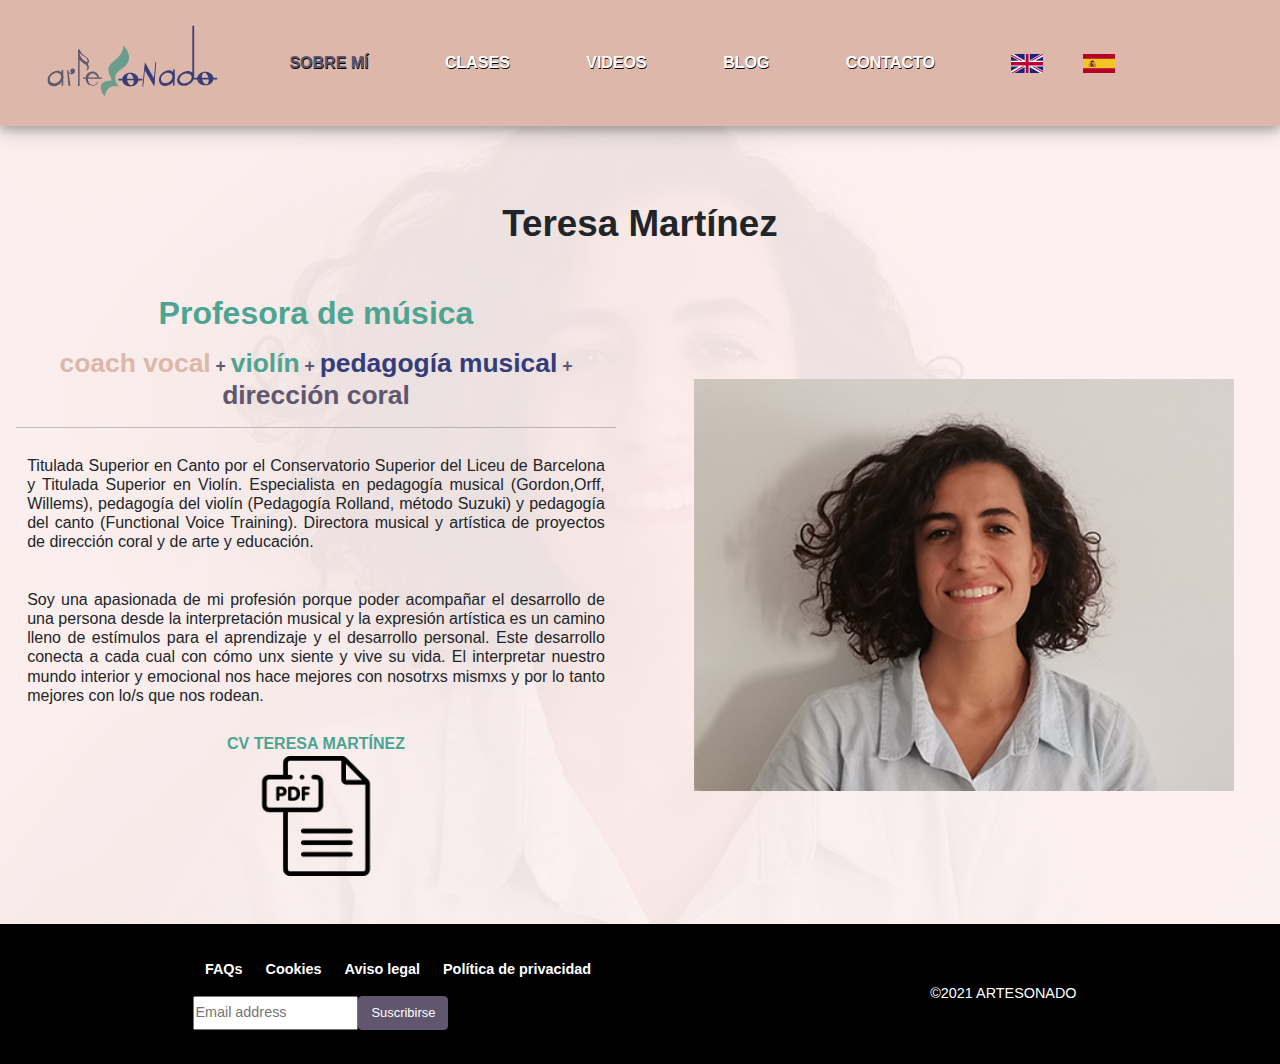
<file: sobremi.html>
<!DOCTYPE html>
<html lang="es">

<head>
    <meta charset="UTF-8">
    <meta http-equiv="X-UA-Compatible" content="IE=edge">
    <meta name="viewport" content="width=device-width, initial-scale=1.0">
    <meta name="description" content="Clases para el desarrollo de la voz, de la educación del oído y del criterio musical">
    <title>ARTESONADO</title>
    <!-- Iconos Font awesome -->
    <link rel="stylesheet" href="https://use.fontawesome.com/releases/v5.15.4/css/all.css" integrity="sha384-DyZ88mC6Up2uqS4h/KRgHuoeGwBcD4Ng9SiP4dIRy0EXTlnuz47vAwmeGwVChigm" crossorigin="anonymous">
    <!-- Google Fonts -->
    <link rel="preconnect" href="https://fonts.googleapis.com">
    <link rel="preconnect" href="https://fonts.gstatic.com" crossorigin>
    <link href="https://fonts.googleapis.com/css2?family=Roboto&display=swap" rel="stylesheet">
    <!-- Estilos de BootStrap -->
    <link rel="stylesheet" href="source/css/bootstrap-min.css">
    <!-- Mis estilos -->
    <link rel="stylesheet" href="css/style.css">
</head>

<body>
    <div class="container1">
        <header>
            <div class="nav-bar">
                <i class="fas fa-bars" id="cruz"></i>
                <a class="navbar-logo" href="index.html"><img src="img/cortoARTESONADO.svg" alt="logo"></a>
            </div>
            <nav class="main-nav">
                <ul class="menu" id="menu">
                    <li class="menu-item">
                        <a class="navbar-logo" href="index.html"><img src="img/largoARTESONADO.svg" alt="logo"></a>
                    </li>
                    <li class="menu-item">
                        <a href="sobremi.html" class="menu-link active">SOBRE MÍ</a>
                    </li>
                    <li class="menu-item">
                        <a href="clases.html" class="menu-link">CLASES</a>
                    </li>
                    <li class="menu-item">
                        <a href="videos.html" class="menu-link">VIDEOS</a>
                    </li>
                    <li class="menu-item">
                        <a href="blog.html" class="menu-link">BLOG</a>
                    </li>
                    <li class="menu-item">
                        <a href="contacto.html" class="menu-link">CONTACTO</a>
                    </li>
                    <li class="menu-iconos">
                        <a href="#" class="menu-link"><img src="img/gbritain.svg" alt="logo"></a>
                        <a href="#" class="menu-link"><img src="img/spain.svg" alt="logo"></a>
                    </li>
                    <li class="menu-iconos">
                        <a href="#" class="menu-link"><i class="fas fa-universal-access fa-2x"></i></a>
                        <a href="#" class="menu-link"><i class="fas fa-search fa-2x"></i></a>
                    </li>

                </ul>
            </nav>
        </header>
        <!-- contenido principal -->
        <div class="imagendefondo">
            <main>
                <h1>Teresa Martínez</h1>
                <section class="sobremi">
                    <div>
                        <h2>Profesora de música</h2>
                        <h4><span class="primario">coach vocal</span> + <span class="secundario">violín</span> + <span class="terciario">pedagogía musical</span> + <span class="cuaternario">dirección coral</span>
                        </h4>
                        <hr>

                        <p>Titulada Superior en Canto por el Conservatorio Superior del Liceu de Barcelona y Titulada Superior en Violín. Especialista en pedagogía musical (<span lang="en">Gordon,Orff, Willems</span>), pedagogía del violín (Pedagogía
                            <span lang="en">Rolland</span>, método <span lang="ja">Suzuki</span>) y pedagogía del canto (<span lang="en">Functional Voice Training</span>). Directora musical y artística de proyectos de dirección coral y de arte y educación.</p>
                        <p>Soy una apasionada de mi profesión porque poder acompañar el desarrollo de una persona desde la interpretación musical y la expresión artística es un camino lleno de estímulos para el aprendizaje y el desarrollo personal. Este
                            desarrollo conecta a cada cual con cómo unx siente y vive su vida. El interpretar nuestro mundo interior y emocional nos hace mejores con nosotrxs mismxs y por lo tanto mejores con lo/s que nos rodean.</p>
                        <figure>
                            <figcaption id="escribir">CV TERESA MARTÍNEZ</figcaption>
                            <a href="pdf/TeresaMartinezCV.pdf"><img src="img/document.png" id="docupdf" alt="pdf"></a>
                        </figure>
                    </div>

                    <div>
                        <figure>
                            <img src="img/teresa.jpg" id="fototeresa" alt="teresa">
                            <!-- <a href="pdf/TeresaMartinezCV.pdf"><i class="far fa-file-pdf fa-4x"></i></a> -->
                        </figure>
                    </div>
                </section>
            </main>
        </div>
        <!-- Pie del documento para pantalla pequeña-->
        <footer>
            <div class="d-flex justify-content-around">
                <div>
                    <ul class="privacidad">
                        <li>
                            <a href="faq.html">FAQs</a>
                        </li>
                        <li>
                            <a href="../artesonadofinal/cookies/cookies.html">Cookies</a>
                        </li>
                        <li>
                            <a href="avisolegal.html">Aviso legal</a>
                        </li>
                        <li>
                            <a href="privacidad.html">Política de privacidad</a>
                        </li>
                    </ul>
                    <div class="suscribirsegrande">
                        <form>
                            <div class="d-flex">
                                <input id="newsletter1" type="text" placeholder="Email address">
                                <button class="btn btn-primary " type="button">Suscribirse</button>
                            </div>
                        </form>
                    </div>
                </div>
                <div>
                    <ul class="menu-iconos">
                        <li><a href="#"><i class="fab fa-facebook-f"></i></a></li>
                        <li><a href="#"><i class="fab fa-twitter"></i></a></li>
                        <li><a href="#"><i class="fab fa-instagram"></i></a></li>
                    </ul>
                    <p>©2021 ARTESONADO</p>
                </div>
            </div>
            <div class="suscribirse">
                <form>
                    <div class="d-flex">
                        <input id="newsletter2" type="text" placeholder="Email address">
                        <button class="btn btn-primary" type="button">Suscribirse</button>
                    </div>
                </form>
            </div>
        </footer>
    </div>
    <!-- Scripts  -->
    <script src="source/js/bootstrap.bundle.js"></script>
    <script src="js/menuburger.js"></script>
    <script src="js/cambioimagen.js"></script>

</body>

</html>
</file>
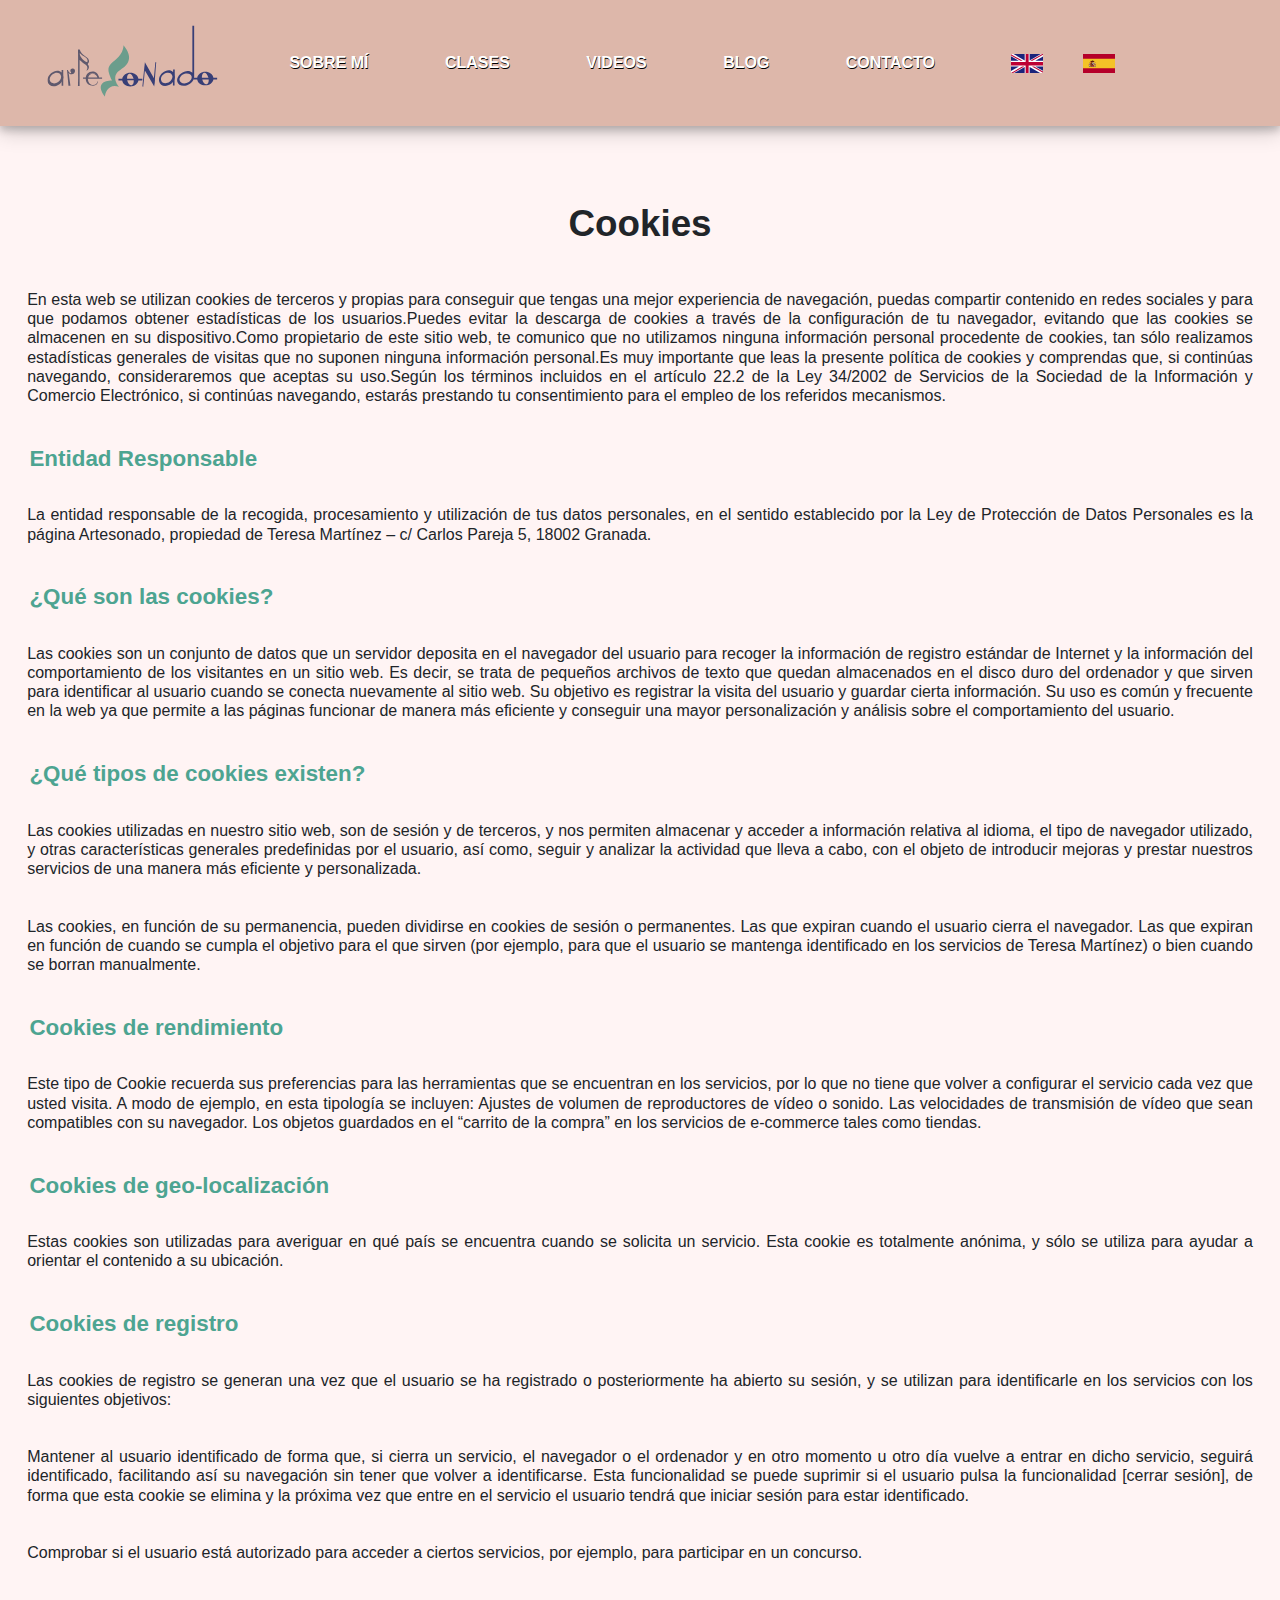
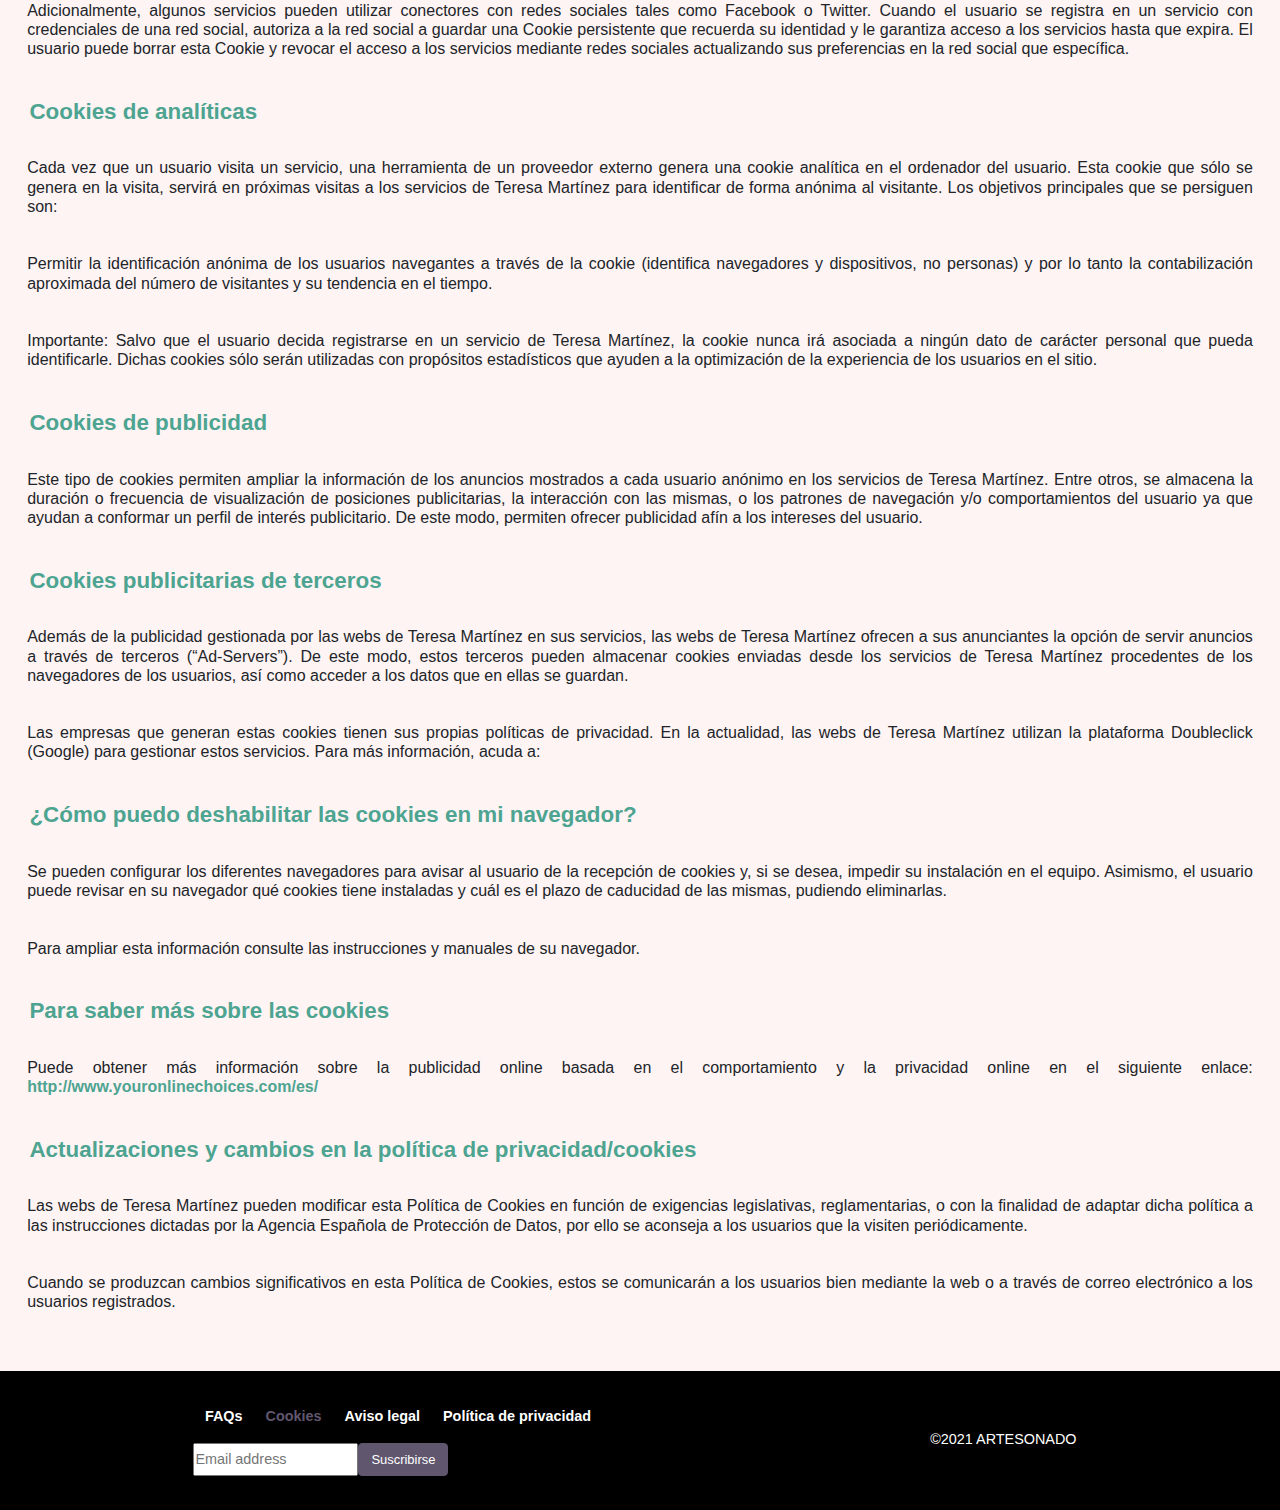
<file: cookies/cookies.html>
<!DOCTYPE html>
<html lang="es">

<head>
    <meta charset="UTF-8">
    <meta http-equiv="X-UA-Compatible" content="IE=edge">
    <meta name="viewport" content="width=device-width, initial-scale=1.0">
    <meta name="description" content="Clases para el desarrollo de la voz, de la educación del oído y del criterio musical">
    <title>ARTESONADO</title>
    <!-- Iconos Font awesome -->
    <link rel="stylesheet" href="https://use.fontawesome.com/releases/v5.15.4/css/all.css" integrity="sha384-DyZ88mC6Up2uqS4h/KRgHuoeGwBcD4Ng9SiP4dIRy0EXTlnuz47vAwmeGwVChigm" crossorigin="anonymous">
    <!-- Google Fonts -->
    <link rel="preconnect" href="https://fonts.googleapis.com">
    <link rel="preconnect" href="https://fonts.gstatic.com" crossorigin>
    <link href="https://fonts.googleapis.com/css2?family=Roboto&display=swap" rel="stylesheet">
    <!-- Estilos de BootStrap -->
    <link rel="stylesheet" href="../source/css/bootstrap-min.css">
    <!-- Mis estilos -->
    <link rel="stylesheet" href="../css/style.css">
</head>

<body>
    <div class="container1">
        <header>
            <div class="nav-bar">
                <i class="fas fa-bars" id="cruz"></i>
                <a class="navbar-logo" href="../index.html"><img src="../img/cortoARTESONADO.svg" alt="logo1"></a>
            </div>
            <nav class="main-nav">
                <ul class="menu" id="menu">
                    <li class="menu-item">
                        <a class="navbar-logo" href="../index.html"><img src="../img/largoARTESONADO.svg" alt="logo2"></a>
                    </li>
                    <li class="menu-item">
                        <a href="../sobremi.html" class="menu-link">SOBRE MÍ</a>
                    </li>
                    <li class="menu-item">
                        <a href="../clases.html" class="menu-link">CLASES</a>
                    </li>
                    <li class="menu-item">
                        <a href="../videos.html" class="menu-link">VIDEOS</a>
                    </li>
                    <li class="menu-item">
                        <a href="../blog.html" class="menu-link">BLOG</a>
                    </li>
                    <li class="menu-item">
                        <a href="../contacto.html" class="menu-link">CONTACTO</a>
                    </li>
                    <li class="menu-iconos">
                        <a href="#" class="menu-link"><img src="../img/gbritain.svg" alt="logo3"></a>
                        <a href="#" class="menu-link"><img src="../img/spain.svg" alt="logo4"></a>
                    </li>
                    <li class="menu-iconos">
                        <a href="#" class="menu-link"><i class="fas fa-universal-access fa-2x"></i></a>
                        <a href="#" class="menu-link"><i class="fas fa-search fa-2x"></i></a>
                    </li>

                </ul>
            </nav>
        </header>
        <!-- contenido principal -->
        <main>
            <article class="politicas">
                <h1> Cookies</h1>
                <p> En esta web se utilizan cookies de terceros y propias para conseguir que tengas una mejor experiencia de navegación, puedas compartir contenido en redes sociales y para que podamos obtener estadísticas de los usuarios.Puedes evitar la
                    descarga de cookies a través de la configuración de tu navegador, evitando que las cookies se almacenen en su dispositivo.Como propietario de este sitio web, te comunico que no utilizamos ninguna información personal procedente de
                    cookies, tan sólo realizamos estadísticas generales de visitas que no suponen ninguna información personal.Es muy importante que leas la presente política de cookies y comprendas que, si continúas navegando, consideraremos que aceptas
                    su uso.Según los términos incluidos en el artículo 22.2 de la Ley 34/2002 de Servicios de la Sociedad de la Información y Comercio Electrónico, si continúas navegando, estarás prestando tu consentimiento para el empleo de los referidos
                    mecanismos.
                </p>

                <h3>Entidad Responsable</h3>
                <p>La entidad responsable de la recogida, procesamiento y utilización de tus datos personales, en el sentido establecido por la Ley de Protección de Datos Personales es la página Artesonado, propiedad de Teresa Martínez – c/ Carlos Pareja
                    5, 18002 Granada.</p>

                <h3>¿Qué son las cookies?</h3>
                <p>Las cookies son un conjunto de datos que un servidor deposita en el navegador del usuario para recoger la información de registro estándar de Internet y la información del comportamiento de los visitantes en un sitio web. Es decir, se
                    trata de pequeños archivos de texto que quedan almacenados en el disco duro del ordenador y que sirven para identificar al usuario cuando se conecta nuevamente al sitio web. Su objetivo es registrar la visita del usuario y guardar
                    cierta información. Su uso es común y frecuente en la web ya que permite a las páginas funcionar de manera más eficiente y conseguir una mayor personalización y análisis sobre el comportamiento del usuario.</p>
                <h3>¿Qué tipos de cookies existen?</h3>

                <p>Las cookies utilizadas en nuestro sitio web, son de sesión y de terceros, y nos permiten almacenar y acceder a información relativa al idioma, el tipo de navegador utilizado, y otras características generales predefinidas por el usuario,
                    así como, seguir y analizar la actividad que lleva a cabo, con el objeto de introducir mejoras y prestar nuestros servicios de una manera más eficiente y personalizada.</p>
                <p>Las cookies, en función de su permanencia, pueden dividirse en cookies de sesión o permanentes. Las que expiran cuando el usuario cierra el navegador. Las que expiran en función de cuando se cumpla el objetivo para el que sirven (por ejemplo,
                    para que el usuario se mantenga identificado en los servicios de Teresa Martínez) o bien cuando se borran manualmente.</p>
                <h3>Cookies de rendimiento</h3>
                <p>Este tipo de Cookie recuerda sus preferencias para las herramientas que se encuentran en los servicios, por lo que no tiene que volver a configurar el servicio cada vez que usted visita. A modo de ejemplo, en esta tipología se incluyen:
                    Ajustes de volumen de reproductores de vídeo o sonido. Las velocidades de transmisión de vídeo que sean compatibles con su navegador. Los objetos guardados en el “carrito de la compra” en los servicios de e-commerce tales como tiendas.</p>
                <h3>Cookies de geo-localización</h3>
                <p>Estas cookies son utilizadas para averiguar en qué país se encuentra cuando se solicita un servicio. Esta cookie es totalmente anónima, y sólo se utiliza para ayudar a orientar el contenido a su ubicación.</p>
                <h3>Cookies de registro</h3>
                <p>Las cookies de registro se generan una vez que el usuario se ha registrado o posteriormente ha abierto su sesión, y se utilizan para identificarle en los servicios con los siguientes objetivos:</p>
                <p>Mantener al usuario identificado de forma que, si cierra un servicio, el navegador o el ordenador y en otro momento u otro día vuelve a entrar en dicho servicio, seguirá identificado, facilitando así su navegación sin tener que volver
                    a identificarse. Esta funcionalidad se puede suprimir si el usuario pulsa la funcionalidad [cerrar sesión], de forma que esta cookie se elimina y la próxima vez que entre en el servicio el usuario tendrá que iniciar sesión para estar
                    identificado.
                </p>
                <p>Comprobar si el usuario está autorizado para acceder a ciertos servicios, por ejemplo, para participar en un concurso.</p>
                <p>Adicionalmente, algunos servicios pueden utilizar conectores con redes sociales tales como Facebook o Twitter. Cuando el usuario se registra en un servicio con credenciales de una red social, autoriza a la red social a guardar una Cookie
                    persistente que recuerda su identidad y le garantiza acceso a los servicios hasta que expira. El usuario puede borrar esta Cookie y revocar el acceso a los servicios mediante redes sociales actualizando sus preferencias en la red social
                    que específica.</p>
                <h3>Cookies de analíticas</h3>
                <p>Cada vez que un usuario visita un servicio, una herramienta de un proveedor externo genera una cookie analítica en el ordenador del usuario. Esta cookie que sólo se genera en la visita, servirá en próximas visitas a los servicios de Teresa
                    Martínez para identificar de forma anónima al visitante. Los objetivos principales que se persiguen son:</p>
                <p>Permitir la identificación anónima de los usuarios navegantes a través de la cookie (identifica navegadores y dispositivos, no personas) y por lo tanto la contabilización aproximada del número de visitantes y su tendencia en el tiempo.</p>
                <p>Importante: Salvo que el usuario decida registrarse en un servicio de Teresa Martínez, la cookie nunca irá asociada a ningún dato de carácter personal que pueda identificarle. Dichas cookies sólo serán utilizadas con propósitos estadísticos
                    que ayuden a la optimización de la experiencia de los usuarios en el sitio.</p>

                <h3>Cookies de publicidad</h3>
                <p>Este tipo de cookies permiten ampliar la información de los anuncios mostrados a cada usuario anónimo en los servicios de Teresa Martínez. Entre otros, se almacena la duración o frecuencia de visualización de posiciones publicitarias,
                    la interacción con las mismas, o los patrones de navegación y/o comportamientos del usuario ya que ayudan a conformar un perfil de interés publicitario. De este modo, permiten ofrecer publicidad afín a los intereses del usuario.</p>
                <h3>Cookies publicitarias de terceros</h3>
                <p>Además de la publicidad gestionada por las webs de Teresa Martínez en sus servicios, las webs de Teresa Martínez ofrecen a sus anunciantes la opción de servir anuncios a través de terceros (“Ad-Servers”). De este modo, estos terceros pueden
                    almacenar cookies enviadas desde los servicios de Teresa Martínez procedentes de los navegadores de los usuarios, así como acceder a los datos que en ellas se guardan.</p>
                <p>Las empresas que generan estas cookies tienen sus propias políticas de privacidad. En la actualidad, las webs de Teresa Martínez utilizan la plataforma Doubleclick (Google) para gestionar estos servicios. Para más información, acuda a:</p>

                <h3>¿Cómo puedo deshabilitar las cookies en mi navegador?</h3>
                <p>Se pueden configurar los diferentes navegadores para avisar al usuario de la recepción de cookies y, si se desea, impedir su instalación en el equipo. Asimismo, el usuario puede revisar en su navegador qué cookies tiene instaladas y cuál
                    es el plazo de caducidad de las mismas, pudiendo eliminarlas.</p>
                <p>Para ampliar esta información consulte las instrucciones y manuales de su navegador.</p>
                <h3>Para saber más sobre las cookies</h3>
                <p>Puede obtener más información sobre la publicidad online basada en el comportamiento y la privacidad online en el siguiente enlace:
                    <a href="http://www.youronlinechoices.com/es/">http://www.youronlinechoices.com/es/</a></p>
                <h3>Actualizaciones y cambios en la política de privacidad/cookies</h3>
                <p>Las webs de Teresa Martínez pueden modificar esta Política de Cookies en función de exigencias legislativas, reglamentarias, o con la finalidad de adaptar dicha política a las instrucciones dictadas por la Agencia Española de Protección
                    de Datos, por ello se aconseja a los usuarios que la visiten periódicamente.</p>
                <p>Cuando se produzcan cambios significativos en esta Política de Cookies, estos se comunicarán a los usuarios bien mediante la web o a través de correo electrónico a los usuarios registrados.</p>
            </article>
        </main>
        <!-- Pie del documento para pantalla pequeña-->
        <footer>
            <div class="d-flex justify-content-around">
                <div>
                    <ul class="privacidad">
                        <li>
                            <a href="../faq.html">FAQs</a>
                        </li>
                        <li>
                            <a href="#" class="active">Cookies</a>
                        </li>
                        <li>
                            <a href="../avisolegal.html">Aviso legal</a>
                        </li>
                        <li>
                            <a href="../privacidad.html">Política de privacidad</a>
                        </li>
                    </ul>
                    <div class="suscribirsegrande">
                        <form>
                            <div class="d-flex">
                                <input id="newsletter1" type="text" placeholder="Email address">
                                <button class="btn btn-primary " type="button">Suscribirse</button>
                            </div>
                        </form>
                    </div>
                </div>
                <div>
                    <ul class="menu-iconos">
                        <li><a href="#"><i class="fab fa-facebook-f"></i></a></li>
                        <li><a href="#"><i class="fab fa-twitter"></i></a></li>
                        <li><a href="#"><i class="fab fa-instagram"></i></a></li>
                    </ul>
                    <p>©2021 ARTESONADO</p>
                </div>
            </div>
            <div class="suscribirse">
                <form>
                    <div class="d-flex">
                        <input id="newsletter2" type="text" placeholder="Email address">
                        <button class="btn btn-primary" type="button">Suscribirse</button>
                    </div>
                </form>
            </div>
        </footer>
    </div>
    <!-- Scripts BootStrap -->
    <script src="../source/js/bootstrap.bundle.js"></script>
    <script src="../js/menuburger.js"></script>
</body>

</html>
</file>
<file: css/style.css>
@charset "utf-8";
*,
*::after,
*::before {
    margin: 0;
    padding: 0;
    box-sizing: border-box;
}

 :root {
    --color-primario: #ddb7aa;
    --color-secundario: #4da491;
    --color-terciario: #333d7a;
    --color-cuaternario: #60566e;
    --color-standard: #000000;
    --color-neutro: #ffffff;
    --color-fondo: #fff4f4;
    --color-opcional: #7f7b7b;
    --fuente-tamano: 16px;
    --fuente-familia: 'Helvetica', monospace;
}

html,
body,
.container1 {
    min-height: 100vh;
    font-family: var(--fuente-familia);
    font-size: var(--fuente-tamano);
    box-sizing: inherit;
}

body {
    background-color: var(--color-fondo);
    min-height: 100vh;
    width: 100%;
    max-width: 1024px;
}


/*LAYOUT PARA EL SITIO WEB*/

.container1 {
    width: 100vw;
    display: grid;
    max-width: 1920px;
    grid-template-columns: 100vw;
    grid-template-rows: 13vh 1fr 15.5vh;
    grid-template-areas: "cabecera" "principal" "pie";
}

main {
    grid-area: principal;
    margin: 0 1em 2em 1em;
}

header {
    grid-area: cabecera;
    background: var(--color-primario);
}

footer {
    grid-area: pie;
    background: var(--color-standard);
    color: var(--color-neutro);
    font-size: 0.7em;
    padding: 0.4em;
}

h1 {
    font-size: 2.3em;
    text-align: center;
    margin-top: 2.3em;
    margin-bottom: 0.9em;
    font-weight: bold;
}

h2 {
    color: var(--color-secundario);
    font-size: 2em;
    font-weight: bold;
    text-align: center;
}

h3 {
    font-size: 1.4em;
    color: var(--color-secundario);
    font-weight: bold;
}

h4,
legend {
    margin-top: 0.9em;
    font-size: 1.1em;
    text-align: center;
    font-weight: bold;
    color: var(--color-cuaternario);
}

p {
    line-height: 1.2;
    padding: 0.7em;
    text-align: justify;
}

section {
    margin-bottom: 2em;
    margin-top: 2em;
}

textarea {
    font-family: var(--fuente-familia);
    font-size: 1em;
    padding: 5px;
}


/* CITAS DE TESTIMONIOS*/

blockquote {
    font-size: 1em;
    line-height: 1;
    margin-bottom: 2.2em;
    text-align: center;
}

cite {
    font-weight: bold;
    color: var(--color-secundario);
    font-size: 1.5em;
}


/*espacio del interior del formulario*/

form li {
    padding: 0.3em;
    list-style: none;
}

figcaption {
    text-align: center;
}


/*agrupar y alinear en columnas*/

.columna {
    display: flex;
    flex-direction: column;
    justify-content: center;
    align-items: center;
}

.columna div {
    text-align: center;
    padding: 0.9em;
}


/*la primera letra de colores en span para objetivos*/

.primario {
    color: var(--color-primario);
    font-weight: bold;
    font-size: 1.5em;
}

.secundario {
    color: var(--color-secundario);
    font-weight: bold;
    font-size: 1.5em;
}

.terciario {
    color: var(--color-terciario);
    font-weight: bold;
    font-size: 1.5em;
}

.cuaternario {
    color: var(--color-cuaternario);
    font-weight: bold;
    font-size: 1.5em;
}


/*Notas musicales home*/

.ordendetres img {
    width: 50%;
}


/*Imágenes redondeadas de testimonios y ocultar slider en pantalla pequeña */

.no-slider img {
    clip-path: circle(25%);
    width: 100vw;
}

.slider {
    display: none;
}


/*cambio de puntero solamente para icono*/

.nav-bar i {
    cursor: pointer;
}

.menu {
    background: var(--color-secundario);
    width: 100%;
    margin-left: -100%;
    list-style: none;
    position: absolute;
    z-index: 1000;
    padding: 1em;
    border: 1px solid #60566e;
}

.ordendetres {
    display: flex;
    justify-content: space-around;
    align-items: baseline;
    flex-flow: row wrap;
    padding: 1.2em;
}

.ordendetres div {
    width: 230px;
    padding: 20px;
    text-align: center;
}


/*banderas*/

.menu-link img {
    width: 2em;
}


/*cuadro de objetivos página principal*/

.objetivos {
    display: flex;
    justify-content: space-around;
    flex-wrap: wrap;
    width: 90vw;
    border: solid 2px var(--color-opcional);
    border-radius: 15px 15px 15px 15px;
    box-shadow: 2px 2px 5px var(--color-opcional);
    background-color: var(--color-neutro);
    padding: 1em;
}

.menu-link {
    display: block;
    padding: 20px;
    color: var(--color-neutro);
    text-decoration: none;
    text-align: center;
    font-weight: bold;
    text-shadow: 0.5px 0.5px 0.5px #000000;
}

.menu-link:hover {
    color: var(--color-cuaternario);
    font-weight: bold;
    font-size: 1.1em;
}

.nav-bar {
    padding: 10px;
    height: 12.9vh;
    display: flex;
    justify-content: flex-start;
    align-items: center;
    color: var(--color-neutro);
    font-size: 1.5em;
    width: 100vw;
    box-shadow: 0 4px 8px 0 rgba(0, 0, 0, 0.2), 0 6px 20px 0 rgba(0, 0, 0, 0.19);
}

.mostrar {
    margin-left: 0;
}

.menu .navbar-logo {
    display: none;
}

.nav-bar img {
    width: 40%;
}


/*agrupar iconos del menú*/

.menu-iconos {
    display: flex;
    justify-content: space-around;
    align-items: center;
}


/*suscripción del footer ordenada en pantalla pequeña y grande*/

.suscribirse {
    display: flex;
    justify-content: center;
}

.suscribirsegrande {
    display: none;
}


/*ICONOS SOCIALES DE LA PARTE DE CONTACTO*/

.colorcontacto {
    display: flex;
    justify-content: space-around;
}

.colorcontacto a {
    color: var(--color-secundario);
}

.colorcontacto a:hover {
    color: var(--color-cuaternario);
}


/*FAQ*/

.accordion-button,
.accordion-button:not(.collapsed) {
    color: var(--color-neutro);
    background-color: var(--color-secundario);
}

.accordion {
    width: 80vw;
    padding: 50px 50px 50px 50px;
}

.accordion-body {
    color: var(--color-neutro);
    background-color: var(--color-cuaternario)
}

.accordion-button:not(.collapsed) {
    background-color: var(--color-primario);
    color: var(--color-neutro);
}

.accordion-item {
    width: 75vw;
    background-color: transparent;
}


/**GALERIA DE los VIDEOS*/

video {
    width: 90vw;
}

.cursor {
    cursor: pointer;
}

.posters {
    display: flex;
    width: 25%;
}

.demo {
    opacity: 1;
    width: 100%;
}

.demo:hover {
    opacity: 0.6;
}

.mySlides {
    display: none;
}


/*apartados activos*/

.active {
    color: var(--color-cuaternario);
}


/*centrar formulario pero solamente el de las clases ya que el de contacto tiene un textarea que lo desvía*/

.clases form#formulario1 {
    text-align: center;
}


/* Formatos para los títulos de los videos*/

.videoletras {
    bottom: 0;
    width: 90vw;
    color: #fff;
    background: var(--color-opcional);
    display: flex;
    justify-content: center;
}


/*MENSAJE DE ERROR VALIDACION FORMULARIO*/

.noError {
    visibility: hidden;
}

.error {
    visibility: visible;
    color: #ff0000;
    display: flex;
}

.borderror {
    border: 2px solid var(--color-primario);
}

.noborderror {
    border: 1px solid #000;
}


/*propiedades fecha blog*/

time {
    color: var(--color-fondo);
    font-size: 0.8em;
}


/*BOTON HOME RESERVAS*/

.boton {
    color: #fff;
    background-color: var(--color-standard);
    padding: 0.6em;
    font-size: 0.9em;
    width: 20vw;
    text-align: center;
    border-radius: 0.25rem;
    cursor: pointer;
}


/*IMAGEN DE FONDO SOBRE MI*/

.imagendefondo {
    background-image: url("../img/teresa2.png");
    background-position: center;
    background-repeat: no-repeat;
    background-size: cover;
}

#botonenvia {
    display: flex;
    justify-content: center;
}


/*ESTRUCTURA GRID PARA EL BLOG con Flexbox para los artículos*/

.blog {
    padding: 10px;
    display: grid;
    grid-template-columns: 100%;
    grid-auto-rows: 300px;
    gap: 1rem;
}

.blog article {
    border: 2px solid #000;
    padding: 10px;
    display: flex;
    flex-direction: column;
    justify-content: flex-end;
}

.blog a {
    color: var(--color-primario);
}

.blog a:hover {
    color: var(--color-standard);
}

.blog p {
    color: #fff;
    padding: 0em;
}

.blog h3 {
    font-size: 1.2em;
}

label {
    font-size: 0.75em;
}


/*MAQUETACIÓN POLÍTICAS DE PRIVACIDAD*/

.politicas a {
    color: var(--color-secundario);
}

.politicas a:hover {
    color: var(--color-primario);
}

.politicas h3 {
    padding: 0.6em;
}

.politicas h4 {
    padding: 0.7em;
    text-align: left;
    margin-top: 2em;
}

.politicas ul {
    padding-left: 3em;
    list-style: disc;
}


/*grid válido para la estructura e imágenes de dos piezas de CONTACTO y de la entrada del HOME*/

.contactoyhome {
    display: grid;
    justify-content: center;
    gap: 3rem;
    margin-top: 3em;
}

.contactoyhome img {
    width: 85%;
    height: 100%;
}


/*estructura de la galería de videos y de la profesora*/

.videogal {
    display: grid;
    justify-content: center;
}

.sobremi {
    display: grid;
    justify-content: center;
    align-items: center;
    gap: 3rem;
    margin-top: 3em;
}

.sobremi img {
    width: 90%;
    height: 100%;
}

.sobremi figcaption {
    text-align: center;
    font-weight: bold;
    color: var(--color-secundario);
}

#docupdf {
    width: 20%;
}


/*ESPACIO PARA TARIFAS*/

.tarifasarte {
    padding: 40px;
    display: grid;
    grid-auto-rows: 130px;
    gap: 2rem;
}

.tarifasarte div {
    box-shadow: 0 8px 8px 0 rgb(0 0 0 / 20%);
    border-radius: 15px;
    background-color: #ddb7aa85;
}

.tarifasarte h4 {
    text-decoration: underline;
    text-decoration-thickness: 20%;
    text-decoration-color: var(--color-secundario);
}

.tarifasarte p {
    text-align: center;
}

.clases {
    background-color: var(--color-neutro);
    box-shadow: 0 8px 8px 0 rgb(0 0 0 / 20%);
    display: flex;
    flex-direction: column;
    align-items: center;
    justify-content: center;
    margin: 20px;
}

.clases div {
    padding: 30px;
}

.clases img {
    width: 100%;
    height: 100%;
}


/* apartado de la programación educativa de las clases*/

.programacion {
    display: grid;
    gap: 2rem;
    margin: 20px;
}

.programacion div {
    box-shadow: 0 8px 8px 0 rgb(0 0 0 / 20%);
    background-color: var(--color-neutro);
}

.programacion img {
    width: 100%;
}


/*FONDO PARA LOS TITULOS DEL GRID y fotos del fondo DEL BLOG*/

.fondo {
    background-color: #40363e6c;
    backdrop-filter: blur(8px) grayscale(50%);
    padding: 0.5em;
}

#articlefoto1 {
    background-image: url("../img/blog/micro_.jpg");
    background-repeat: no-repeat;
    background-size: cover;
}

#articlefoto2 {
    background-image: url("../img/blog/violin.jpg");
    background-repeat: no-repeat;
    background-size: cover;
}

#articlefoto3 {
    background-image: url("../img/blog/guitarra.jpg");
    background-repeat: no-repeat;
    background-size: cover;
}

#articlefoto4 {
    background-image: url("../img/blog/coro.jpg");
    background-position: center;
    background-repeat: no-repeat;
    background-size: cover;
}

#articlefoto5 {
    background-image: url("../img/blog/concierto.jpg");
    background-repeat: no-repeat;
    background-size: cover;
}

#articlefoto6 {
    background-image: url("../img/blog/piano2.jpg");
    background-repeat: no-repeat;
    background-size: cover;
}


/*APARTADO RESERVAS CON DIVS IRREGULARES DE COLORES CON SKEW*/

div#cartelreserva1 {
    background-color: var(--color-primario);
    color: var(--color-neutro);
    width: 68.5vw;
    padding: 0.36em;
    transform: skew(347deg);
    font-weight: bold;
}

div#cartelreserva2 {
    transform: skew(347deg);
    background-color: var(--color-secundario);
    color: var(--color-neutro);
    width: 68.5vw;
    padding: 0.36em;
    font-weight: bold;
}


/*NOTAS MUSICALES CON GRID del APARTADO DE CLASES*/

.notas {
    display: grid;
    grid-template-columns: repeat(2, 1fr);
    align-items: baseline;
}


/*alinear que estén a la misma altura las imágenes de las notas de CLASES y de HOME*/

.notas img,
.ordendetres img {
    vertical-align: baseline;
}

figure {
    text-align: center;
}

@media only screen and (min-width: 768px) {
    /*cambio en el footer para que se vea ordenado y pase de estar centrado a columna junto a los textos legales*/
    .suscribirsegrande {
        display: block;
    }
    .suscribirse {
        display: none;
    }
    .no-slider img {
        width: 73vw;
    }
    .privacidad {
        display: flex;
        justify-content: flex-start;
        align-items: flex-start;
        font-size: 1em;
    }
    .privacidad a {
        padding: 0.8em;
    }
    .contactoyhome {
        grid-template-columns: repeat(2, 1fr);
    }
    .videogal {
        grid-template-columns: repeat(2, 1fr);
    }
    .contactoyhome iframe,
    .contactoyhome img {
        width: 100%;
        height: 70%;
        margin-top: 3.5em;
    }
    .blog {
        padding: 30px;
        grid-template-columns: repeat(2, 1fr);
    }
    .clases {
        display: flex;
        flex-direction: row;
        justify-content: space-around;
        width: 80vw;
    }
    .notas {
        grid-template-columns: repeat(3, 0.5fr);
    }
    .item1 {
        grid-column-start: 1;
        grid-column-end: 3;
    }
    .item3 {
        grid-row-start: 2;
        grid-row-end: 4;
    }
    .item6 {
        grid-column-start: 2;
        grid-column-end: 4;
    }
    .tarifasarte {
        grid-template-columns: repeat(4, 1fr);
    }
    .programacion {
        grid-template-columns: repeat(3, 1fr);
    }
    footer {
        font-size: 0.8em;
        padding: 2.4em;
    }
    div#cartelreserva1 {
        width: 27vw;
    }
    div#cartelreserva2 {
        width: 27vw;
    }
    .posters {
        display: block;
        width: 20.86vw;
    }
    .videoletras {
        bottom: 0;
        width: 76vw;
        color: #fff;
        background: var(--color-opcional);
        display: flex;
        justify-content: center;
    }
    video {
        width: 76vw;
    }
    .videogal {
        grid-template-columns: repeat(2, 1fr);
        align-items: flex-start;
    }
    .videogal figure {
        text-align: left;
    }
}

@media only screen and (min-width: 1024px) {
    footer {
        font-size: 0.9em;
    }
    .sobremi {
        grid-template-columns: repeat(2, 1fr);
    }
    .tarifasarte {
        grid-template-columns: repeat(4, 1fr);
    }
    .nav-bar {
        display: none;
    }
    .menu .navbar-logo {
        display: block;
    }
    .menu {
        background: var(--color-primario);
        margin-left: 0;
        width: 100vw;
        height: 14vh;
        display: flex;
        justify-content: space-around;
        align-items: center;
        padding: 10px;
        border: none;
        box-shadow: 0 4px 8px 0 rgba(0, 0, 0, 0.2), 0 6px 20px 0 rgba(0, 0, 0, 0.19);
    }
    .menu-item i {
        display: none;
    }
    /*mostrar testimonios en carrusel*/
    .slider {
        display: block;
        width: 65vw;
    }
    /*ocultar testimonios con forma redonda*/
    .no-slider {
        display: none;
    }
    .navbar-logo {
        width: 16vw;
    }
    .blog {
        grid-template-columns: repeat(3, 1fr);
    }
    .notas {
        grid-template-columns: repeat(6, 1fr);
    }
    .posters {
        width: 20.4vw;
    }
}

@media only screen and (min-width: 1440px) {
    .posters {
        width: 20vw;
    }
}
</file>
